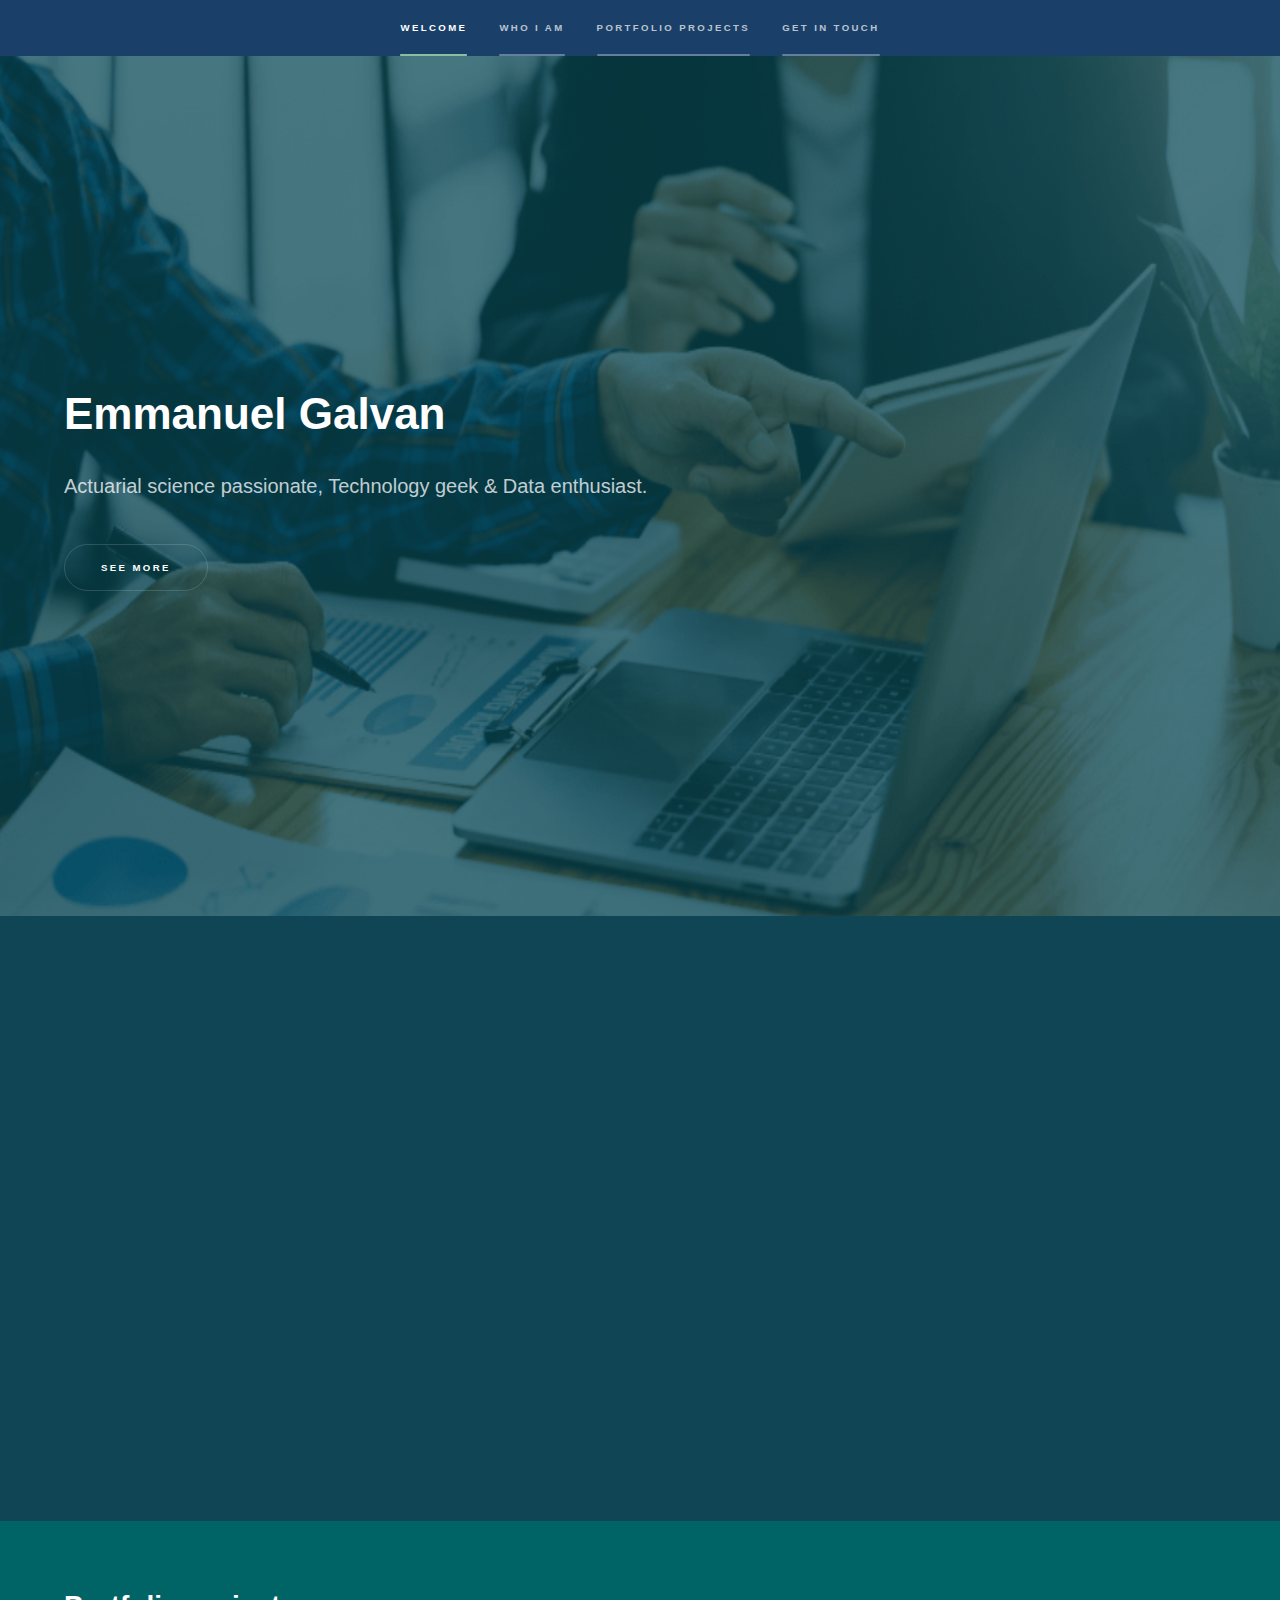
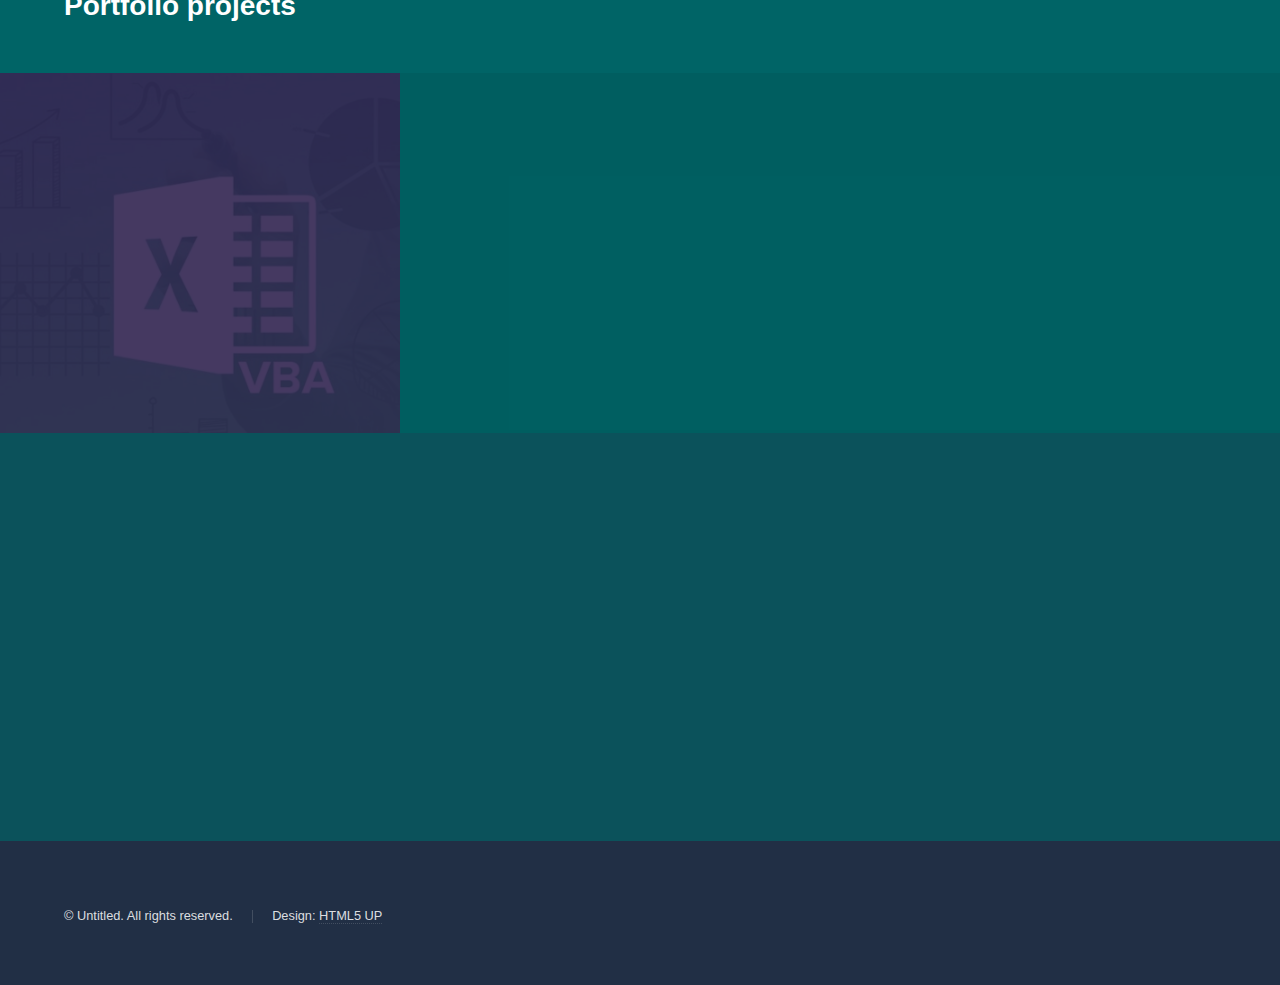
<file: index.html>
<!DOCTYPE HTML>
<!--
	Hyperspace by HTML5 UP
	html5up.net | @ajlkn
	Free for personal and commercial use under the CCA 3.0 license (html5up.net/license)
-->
<html>
	<head>
		<title>Emmanuel Galvan Portfolio</title>
		<meta charset="utf-8" />
		<meta name="viewport" content="width=device-width, initial-scale=1, user-scalable=no" />
		<link rel="stylesheet" href="assets/css/main.css" />
		<link rel = "icon" href = "images/favicon.png" type = "image/x-icon">
		<noscript><link rel="stylesheet" href="assets/css/noscript.css" /></noscript>
		
		<meta name="twitter:card" content="summary_large_image">
		<meta property="og:title" content="Emmanuel Galvan Portfolio | Actuary & Data Analyst">
		<meta name="twitter:title" content="Emmanuel Galvan Portfolio | Actuary & Data Analyst">
		
		<meta name="description" content="Actuarial science passionate, Technology geek & Data enthusiast.">
		<meta property="og:description" content="Actuarial science passionate, Technology geek & Data enthusiast.">
		<meta name="twitter:description" content="Actuarial science passionate, Technology geek & Data enthusiast.">
		
		<meta property="og:image" content="https://emma-galvan.com/images/preview.png">
		<meta name="twitter:image" content="https://emma-galvan.com/images/preview.png">
	</head>
	<body class="is-preload">

		<!-- Sidebar -->
			<section id="sidebar">
				<div class="inner">
					<nav>
						<ul>
							<li><a href="#intro">Welcome</a></li>
							<li><a href="#two">Who I am</a></li>
							<li><a href="#one">Portfolio projects</a></li>
							<li><a href="#three">Get in touch</a></li>
						</ul>
					</nav>
				</div>
			</section>

		<!-- Wrapper -->
			<div id="wrapper">

				<!-- Intro -->
					<section id="intro" class="wrapper alt fullscreen fade-up">
						<div class="inner">
							<h1>Emmanuel Galvan</h1>
							<p>Actuarial science passionate, Technology geek & Data enthusiast.</p>
							<ul class="actions">
								<li><a href="#two" class="button scrolly">See more</a></li>
							</ul>
						</div>
					</section>

				<!-- Two -->
				<section id="two" class="wrapper style2-alt fade-up">
					<div class="inner">
						<h2>Emmanuel Galvan</h2>
						<p>Actuary and Data Analyst<br>
						</p>
						<div class="features">
							<section>
								<span class="icon solid major fa-chart-line"></span>
								<h3>Actuary</h3>
								<p>
									I am an Actuarial science student, a professional discipline that applies mathematical and statistical methods to assess risk for insurance, commerce, finance, investment and other industries and professions. 
								</p>
							</section>
							<section>
								<span class="icon solid major fa-code"></span>
								<h3>Data Analyst</h3>
								<p>
									Besides my passion for actuarial science, I am a technology geek. As a result, I became interested in data science, particularly in data analysis. I became a self-taught student, and I am looking for a <a href="https://www.datacamp.com/" target="_blank" >DataCamp</a>  certification.  <a href="https://www.datacamp.com/" target="_blank" >DataCamp</a> 
								</p>
							</section>
						</div>
						<ul class="actions">
							<li><a href="https://www.linkedin.com/in/angel-emmanuel-hernandez/?locale=en_US" target="_blank" class="button">See more</a></li>
						</ul>
					</div>
				</section>

				<!-- One -->
					<section id="one" class="wrapper alt spotlights">
						<div class="inner">
							<section>
								<h2>Portfolio projects</h2>
							</section>
						</div>

						<section>
							<a href="credithealth.html" target="_blank" class="image"><img src="images/Excel-VBA.jpeg" alt="" data-position="center center" /></a>
							<div class="content">
								<div class="inner">
									<h2>Process automation with Excel and VBA</h2>
									<p>
										For a financial education exposition, I realized an Excel that allows users to generate an amortization table easily and automatically.
									</p>
									<ul class="actions">
										<li><a href="credithealth.html" target="_blank" class="button">See more</a></li>
									</ul>
								</div>
							</div>
						</section>
					<!--<section>
							<a href="#" class="image"><img src="images/pic02.jpg" alt="" data-position="top center" /></a>
							<div class="content">
								<div class="inner">
									<h2>Feugiat consequat</h2>
									<p>Phasellus convallis elit id ullamcorper pulvinar. Duis aliquam turpis mauris, eu ultricies erat malesuada quis. Aliquam dapibus.</p>
									<ul class="actions">
										<li><a href="generic.html" class="button">Learn more</a></li>
									</ul>
								</div>
							</div>
						</section>
						<section>
							<a href="#" class="image"><img src="images/pic03.jpg" alt="" data-position="25% 25%" /></a>
							<div class="content">
								<div class="inner">
									<h2>Ultricies aliquam</h2>
									<p>Phasellus convallis elit id ullamcorper pulvinar. Duis aliquam turpis mauris, eu ultricies erat malesuada quis. Aliquam dapibus.</p>
									<ul class="actions">
										<li><a href="generic.html" class="button">Learn more</a></li>
									</ul>
								</div>
							</div>
						</section>
					</section>
				-->
				<!-- Two -->
				<!--
					<section id="two" class="wrapper style3 fade-up">
						<div class="inner">
							<h2>What we do</h2>
							<p>Phasellus convallis elit id ullamcorper pulvinar. Duis aliquam turpis mauris, eu ultricies erat malesuada quis. Aliquam dapibus, lacus eget hendrerit bibendum, urna est aliquam sem, sit amet imperdiet est velit quis lorem.</p>
							<div class="features">
								<section>
									<span class="icon solid major fa-code"></span>
									<h3>Lorem ipsum amet</h3>
									<p>Phasellus convallis elit id ullam corper amet et pulvinar. Duis aliquam turpis mauris, sed ultricies erat dapibus.</p>
								</section>
								<section>
									<span class="icon solid major fa-lock"></span>
									<h3>Aliquam sed nullam</h3>
									<p>Phasellus convallis elit id ullam corper amet et pulvinar. Duis aliquam turpis mauris, sed ultricies erat dapibus.</p>
								</section>
								<section>
									<span class="icon solid major fa-cog"></span>
									<h3>Sed erat ullam corper</h3>
									<p>Phasellus convallis elit id ullam corper amet et pulvinar. Duis aliquam turpis mauris, sed ultricies erat dapibus.</p>
								</section>
								<section>
									<span class="icon solid major fa-desktop"></span>
									<h3>Veroeros quis lorem</h3>
									<p>Phasellus convallis elit id ullam corper amet et pulvinar. Duis aliquam turpis mauris, sed ultricies erat dapibus.</p>
								</section>
								<section>
									<span class="icon solid major fa-link"></span>
									<h3>Urna quis bibendum</h3>
									<p>Phasellus convallis elit id ullam corper amet et pulvinar. Duis aliquam turpis mauris, sed ultricies erat dapibus.</p>
								</section>
								<section>
									<span class="icon major fa-gem"></span>
									<h3>Aliquam urna dapibus</h3>
									<p>Phasellus convallis elit id ullam corper amet et pulvinar. Duis aliquam turpis mauris, sed ultricies erat dapibus.</p>
								</section>
							</div>
							<ul class="actions">
								<li><a href="generic.html" class="button">Learn more</a></li>
							</ul>
						</div>
						-->
					</section>
				
				<!-- Three -->
					<section id="three" class="wrapper style1-alt fade-up">
						<div class="inner">
							<h2>Get in touch</h2>
							<p></p>
							<div class="split style1">
								<!--
								<section>
									<form method="post" action="#">
										<div class="fields">
											<div class="field half">
												<label for="name">Name</label>
												<input type="text" name="name" id="name" />
											</div>
											<div class="field half">
												<label for="email">Email</label>
												<input type="text" name="email" id="email" />
											</div>
											<div class="field">
												<label for="message">Message</label>
												<textarea name="message" id="message" rows="5"></textarea>
											</div>
										</div>
										<ul class="actions">
											<li><a href="" class="button submit">Send Message</a></li>
										</ul>
									</form>
								</section>
								-->
								<section>
									<ul class="contact">
										<li>
											<h3>Address</h3>
											<span>Monterrey, Nuevo Leon<br />
											Mexico
											</span>
										</li>
										<li>
											<h3>Email</h3>
											<a href="#">angel.hdz.galvan@hotmail.com</a><br>
											<a href="#">emmanuel.hernandez.ga@gmail.com</a>
										</li>
									</ul>
								</section>
								<section>
									<ul class="contact">
										<li>
											<h3>Phone</h3>
											<span>(000) 000-0000</span>
										</li>
										<li>
											<h3>Social</h3>
											<ul class="icons">
												<li><a href="https://github.com/EmmanuelGalvan" class="icon brands fa-github"><span class="label">GitHub</span></a></li>
												<li><a href="https://www.linkedin.com/in/angel-emmanuel-hernandez/?locale=en_US" class="icon brands fa-linkedin-in"><span class="label">LinkedIn</span></a></li>
											</ul>
										</li>
									</ul>
								</section>
							</div>
						</div>
					</section>

			</div>

		<!-- Footer -->
			<footer id="footer" class="wrapper style3">
				<div class="inner">
					<ul class="menu">
						<li>&copy; Untitled. All rights reserved.</li><li>Design: <a href="http://html5up.net">HTML5 UP</a></li>
					</ul>
				</div>
			</footer>

		<!-- Scripts -->
			<script src="assets/js/jquery.min.js"></script>
			<script src="assets/js/jquery.scrollex.min.js"></script>
			<script src="assets/js/jquery.scrolly.min.js"></script>
			<script src="assets/js/browser.min.js"></script>
			<script src="assets/js/breakpoints.min.js"></script>
			<script src="assets/js/util.js"></script>
			<script src="assets/js/main.js"></script>

	</body>
</html>
</file>
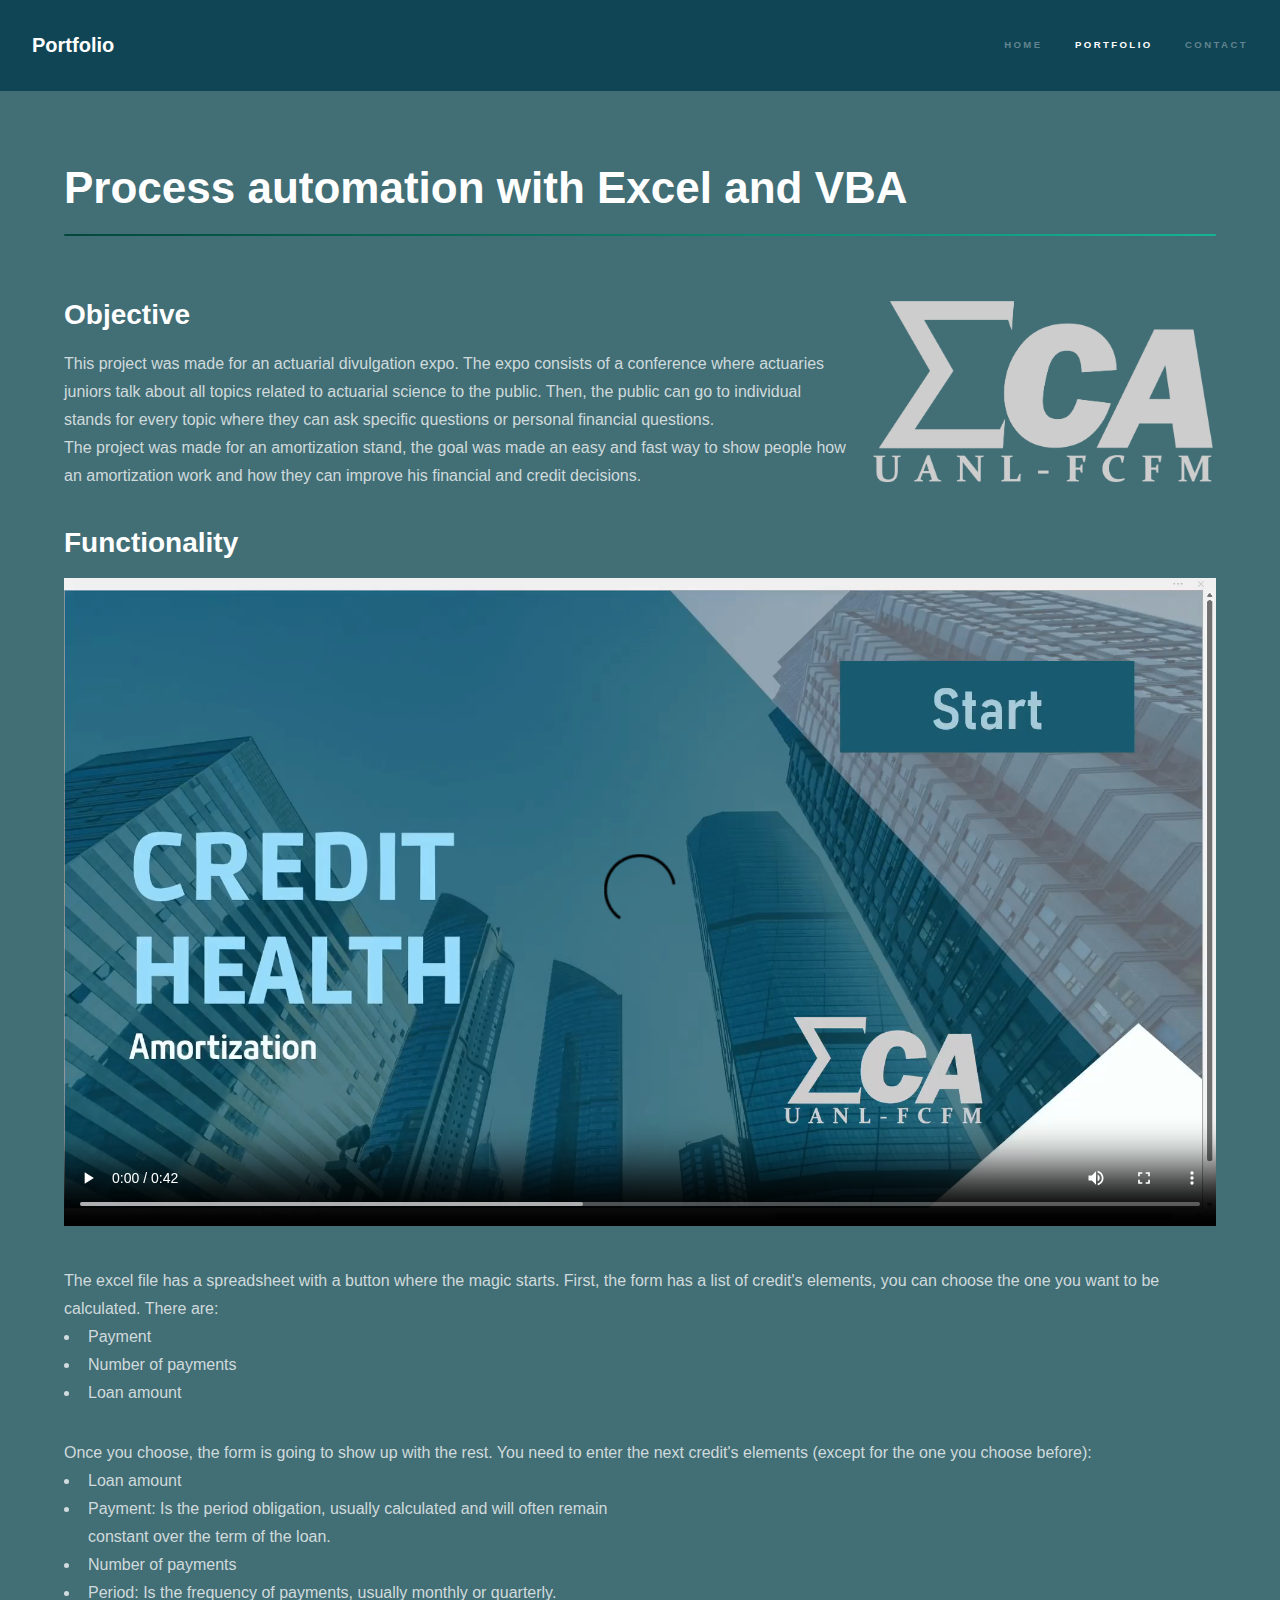
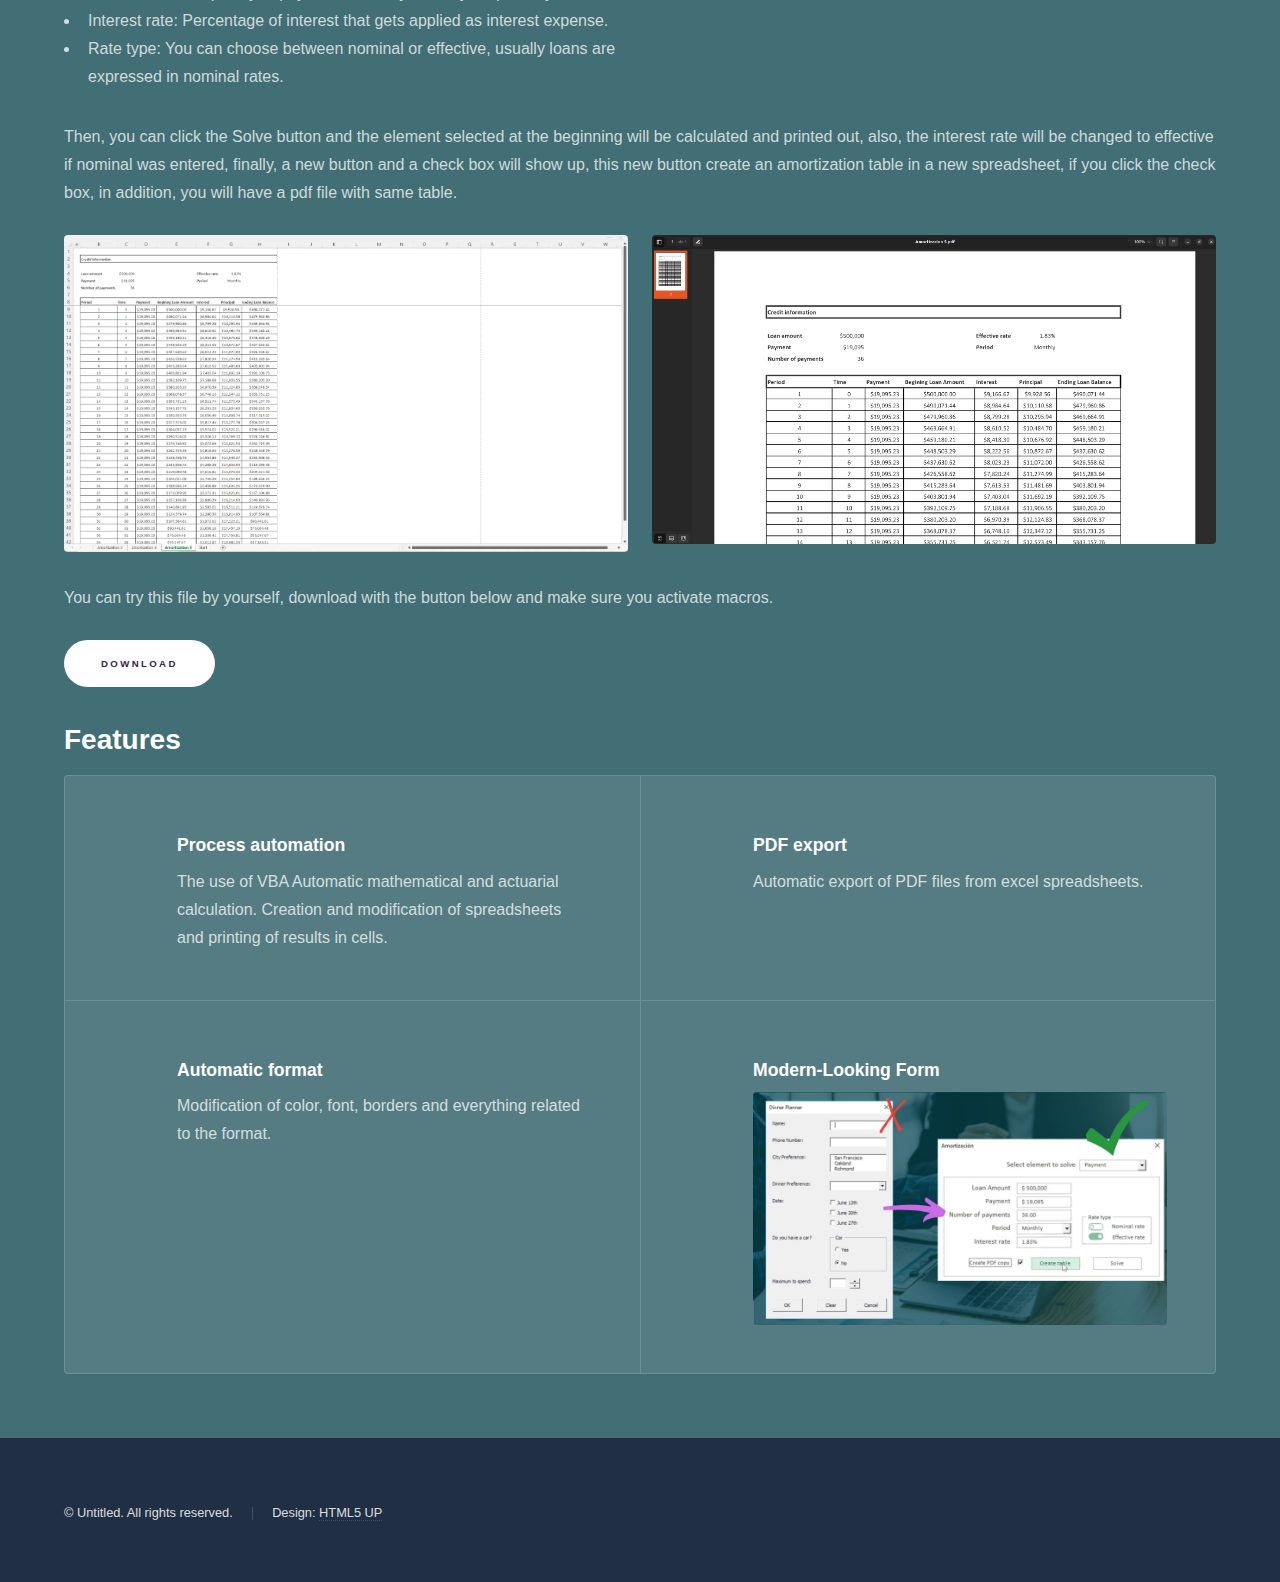
<file: credithealth.html>
<!DOCTYPE HTML>
<!--
	Hyperspace by HTML5 UP
	html5up.net | @ajlkn
	Free for personal and commercial use under the CCA 3.0 license (html5up.net/license)
-->
<html>
	<head>
		<title>Portfolio | Process automation with Excel and VBA</title>
		<meta charset="utf-8" />
		<meta name="viewport" content="width=device-width, initial-scale=1, user-scalable=no" />
		<link rel="stylesheet" href="assets/css/main.css" />
		<link rel = "icon" href = "images/favicon.png" type = "image/x-icon">
		<noscript><link rel="stylesheet" href="assets/css/noscript.css" /></noscript>
	</head>
	<body class="is-preload">

		<!-- Header -->
			<header id="header">
				<a href="https://emma-galvan.com/#one" class="title">Portfolio</a>
				<nav>
					<ul>
						<li><a href="https://emma-galvan.com/">Home</a></li>
						<li><a href="https://emma-galvan.com/#one" class="active">Portfolio</a></li>
						<li><a href="index.html#three">Contact</a></li>
					</ul>
				</nav>
			</header>

		<!-- Wrapper -->
			<div id="wrapper">

				<!-- Main -->
					<section id="main" class="wrapper style2">
						<div class="inner">
							<h1 class="major">Process automation with Excel and VBA</h1>
							<p><span class="image right"><img src="images/ECA logo.png" alt="" /></span>
								<h2>Objective</h2>
								This project was made for an actuarial divulgation expo. The expo consists of a conference where actuaries juniors talk about all topics related to actuarial science to the public. Then, the public can go to individual stands for every topic where they can ask specific questions or personal financial questions. <br>
								The project was made for an amortization stand, the goal was made an easy and fast way to show people how an amortization work and how they can improve his financial and credit decisions. 
							</p>
							<p>
								<h2>Functionality</h2>
								<div class="box alt">
									<div class="row gtr-uniform">
										<div class="col-12">
											<span class="image fit">
												<video width="100%" controls>
													<source src="images/Demo.mp4" type="video/mp4">
													Your browser does not support the video tag.
												</video> 
											</span>
										</div>
									</div>
								</div>
								
								The excel file has a spreadsheet with a button where the magic starts. First, the form has a list of credit's elements, you can choose the one you want to be calculated. There are:
								<div class="row">
									<div class="col-6 col-12-medium">

										<ul>
											<li>Payment</li>
											<li>Number of payments</li>
											<li>Loan amount</li>
										</ul>
									</div>
								</div>

								Once you choose, the form is going to show up with the rest. You need to enter the next credit's elements (except for the one you choose before):
			
								<div class="row">
									<div class="col-6 col-12-medium">
										<ul>
											<li>Loan amount</li>
											<li>Payment: Is the period obligation, usually calculated and will often remain constant over the term of the loan.</li>
											<li>Number of payments</li>
											<li>Period: Is the frequency of payments, usually monthly or quarterly.</li>
											<li>Interest rate: Percentage of interest that gets applied as interest expense.</li>
											<li>Rate type: You can choose between nominal or effective, usually loans are expressed in nominal rates.</li>
										</ul>
									</div>
								</div>

								Then, you can click the Solve button and the element selected at the beginning will be calculated and printed out, also, the interest rate will be changed to effective if nominal was entered, finally, a new button and a check box will show up, this new button create an amortization table in a new spreadsheet, if you click the check box, in addition, you will have a pdf file with same table.  
								<br><br>
								<div class="box alt">
									<div class="row gtr-uniform">
										<div class="col-6"><span class="image fit"><img src="images/exceltable.png" alt="" /></span></div>
										<div class="col-6"><span class="image fit"><img src="images/pdftable.png" alt="" /></span></div>
									</div>
								</div>
								
								You can try this file by yourself, download with the button below and make sure you activate macros.
								<br><br>
								<ul class="actions">
									<li><a href="assets/files/Amortization_Stand.xlsm" class="button primary" download="Amortization_Stand" >Download</a></li>
								</ul>
							</p>
			
							<p>
								<h2>Features</h2>
								<div class="features">
									<section>
										<span class="icon solid major fa-cog"></span>
										<h3>Process automation</h3>
										<p>The use of VBA 
											Automatic mathematical and actuarial calculation. 
											Creation and modification of spreadsheets and printing of results in cells.</p>
									</section>
									<section>
										<span class="icon solid major fa-file"></span>
										<h3>PDF export</h3>
										<p>Automatic export of PDF files from excel spreadsheets.</p>
										
									</section>
									<section>
										<span class="icon solid major fa-brush"></span>
										<h3>Automatic format</h3>
										<p>Modification of color, font, borders and everything related to the format.
										</p>
									</section>
									<section>
										<span class="icon solid major fa-desktop"></span>
										<h3>Modern-Looking Form</h3>
										<p><span class="image fit"><img src="images/modern-looking form.jpg" alt="" /></span></p>
									</section>
								</div>
							</p>
						</div>
					</section>

			</div>

		<!-- Footer -->
			<footer id="footer" class="wrapper style3 alt">
				<div class="inner">
					<ul class="menu">
						<li>&copy; Untitled. All rights reserved.</li><li>Design: <a href="http://html5up.net">HTML5 UP</a></li>
					</ul>
				</div>
			</footer>

		<!-- Scripts -->
			<script src="assets/js/jquery.min.js"></script>
			<script src="assets/js/jquery.scrollex.min.js"></script>
			<script src="assets/js/jquery.scrolly.min.js"></script>
			<script src="assets/js/browser.min.js"></script>
			<script src="assets/js/breakpoints.min.js"></script>
			<script src="assets/js/util.js"></script>
			<script src="assets/js/main.js"></script>

	</body>
</html>
</file>
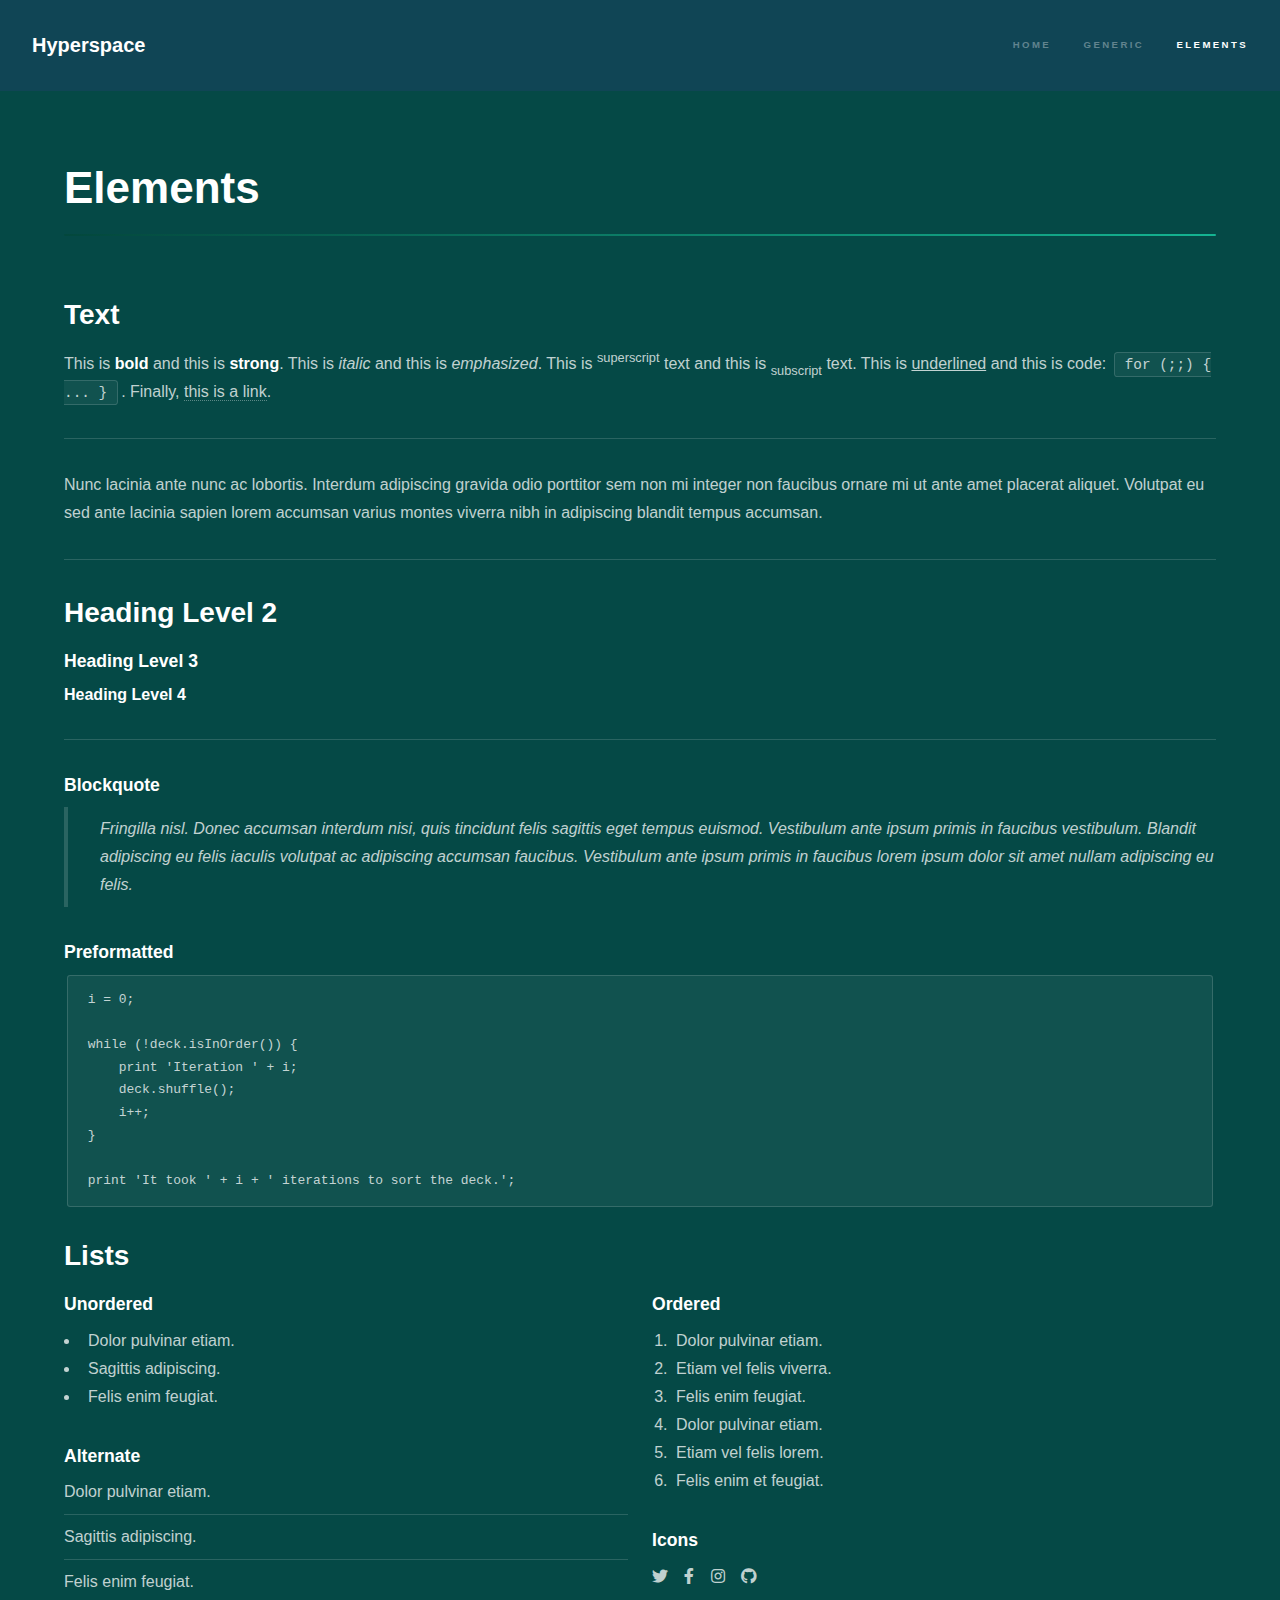
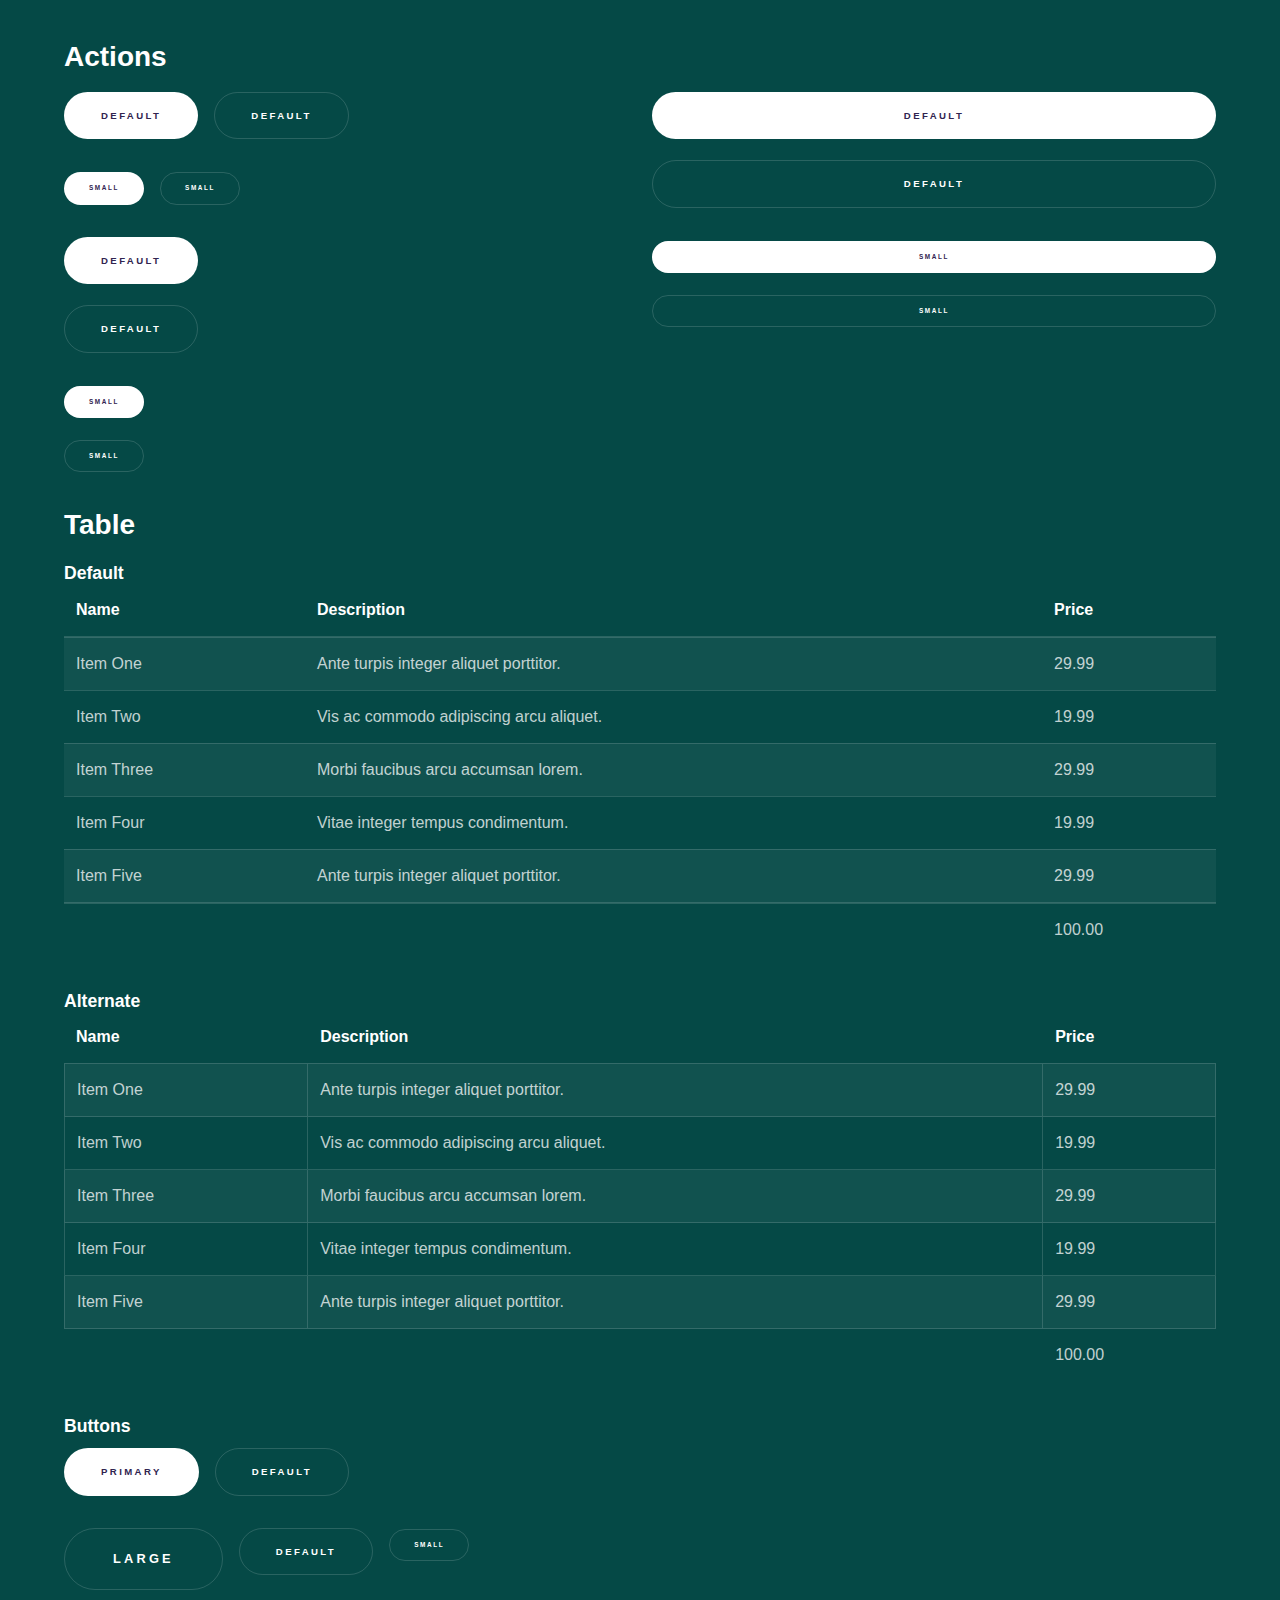
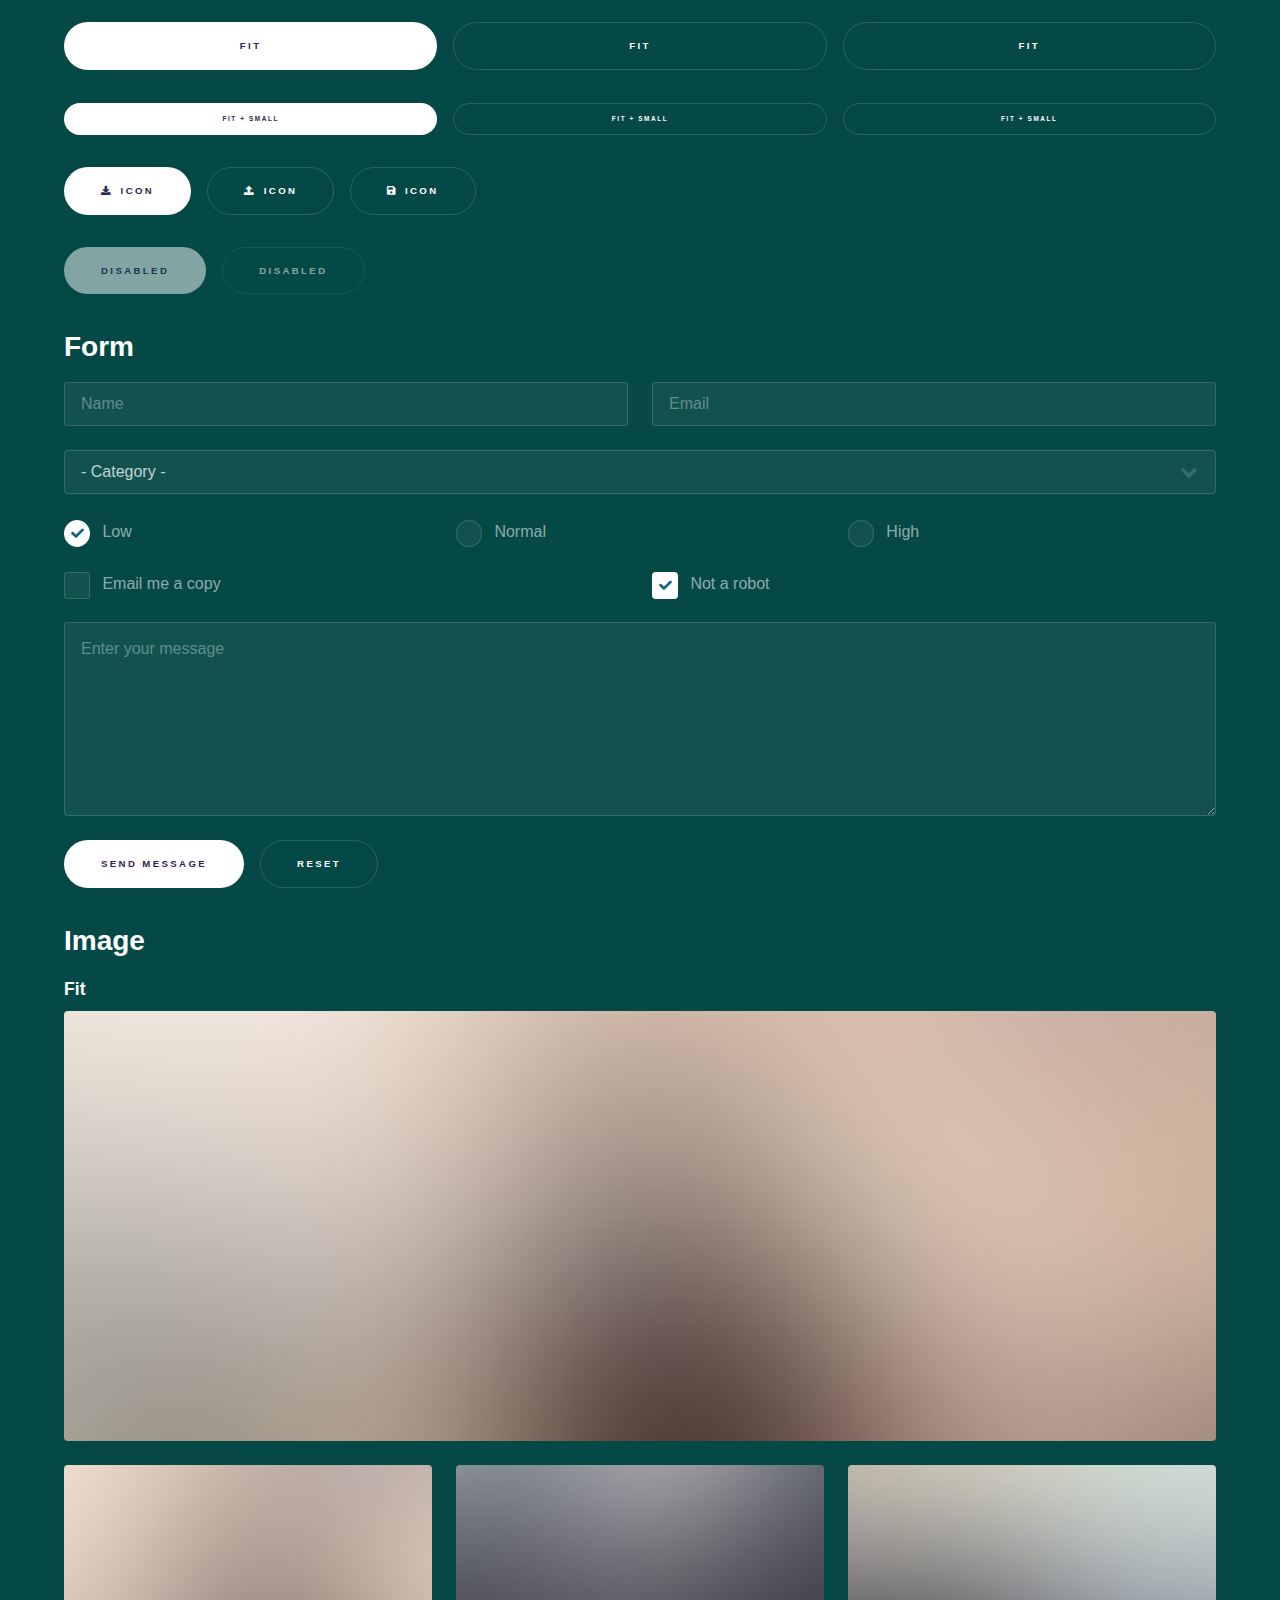
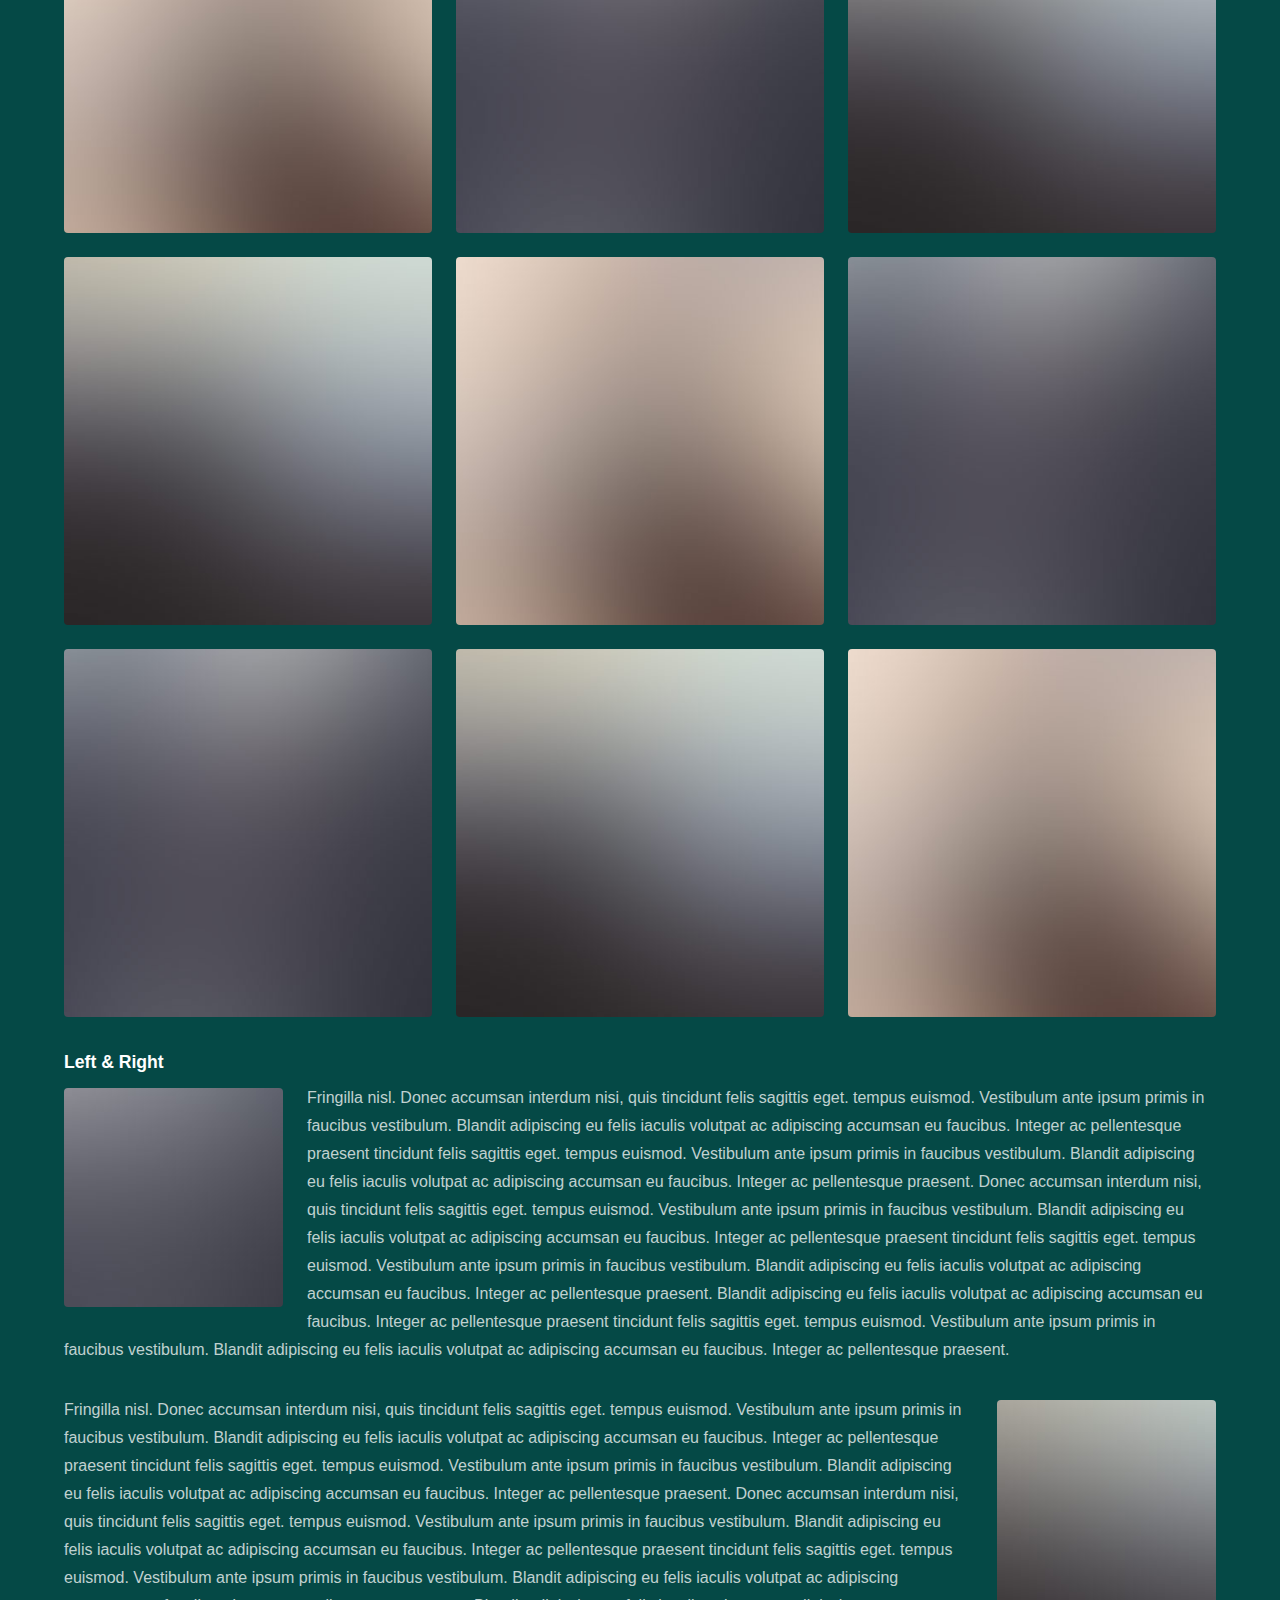
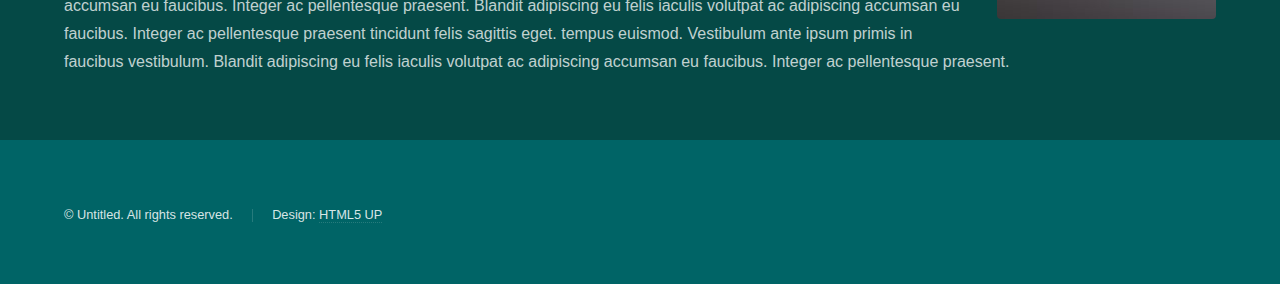
<file: elements.html>
<!DOCTYPE HTML>
<!--
	Hyperspace by HTML5 UP
	html5up.net | @ajlkn
	Free for personal and commercial use under the CCA 3.0 license (html5up.net/license)
-->
<html>
	<head>
		<title>Elements - Hyperspace by HTML5 UP</title>
		<meta charset="utf-8" />
		<meta name="viewport" content="width=device-width, initial-scale=1, user-scalable=no" />
		<link rel="stylesheet" href="assets/css/main.css" />
		<noscript><link rel="stylesheet" href="assets/css/noscript.css" /></noscript>
	</head>
	<body class="is-preload">

		<!-- Header -->
			<header id="header">
				<a href="index.html" class="title">Hyperspace</a>
				<nav>
					<ul>
						<li><a href="index.html">Home</a></li>
						<li><a href="generic.html">Generic</a></li>
						<li><a href="elements.html"  class="active">Elements</a></li>
					</ul>
				</nav>
			</header>

		<!-- Wrapper -->
			<div id="wrapper">

				<!-- Main -->
					<section id="main" class="wrapper">
						<div class="inner">
							<h1 class="major">Elements</h1>

							<!-- Text -->
								<section>
									<h2>Text</h2>
									<p>This is <b>bold</b> and this is <strong>strong</strong>. This is <i>italic</i> and this is <em>emphasized</em>.
									This is <sup>superscript</sup> text and this is <sub>subscript</sub> text.
									This is <u>underlined</u> and this is code: <code>for (;;) { ... }</code>. Finally, <a href="#">this is a link</a>.</p>
									<hr />
									<p>Nunc lacinia ante nunc ac lobortis. Interdum adipiscing gravida odio porttitor sem non mi integer non faucibus ornare mi ut ante amet placerat aliquet. Volutpat eu sed ante lacinia sapien lorem accumsan varius montes viverra nibh in adipiscing blandit tempus accumsan.</p>
									<hr />
									<h2>Heading Level 2</h2>
									<h3>Heading Level 3</h3>
									<h4>Heading Level 4</h4>
									<hr />
									<h3>Blockquote</h3>
									<blockquote>Fringilla nisl. Donec accumsan interdum nisi, quis tincidunt felis sagittis eget tempus euismod. Vestibulum ante ipsum primis in faucibus vestibulum. Blandit adipiscing eu felis iaculis volutpat ac adipiscing accumsan faucibus. Vestibulum ante ipsum primis in faucibus lorem ipsum dolor sit amet nullam adipiscing eu felis.</blockquote>
									<h3>Preformatted</h3>
									<pre><code>i = 0;

while (!deck.isInOrder()) {
    print 'Iteration ' + i;
    deck.shuffle();
    i++;
}

print 'It took ' + i + ' iterations to sort the deck.';</code></pre>
								</section>

							<!-- Lists -->
								<section>
									<h2>Lists</h2>
									<div class="row">
										<div class="col-6 col-12-medium">
											<h3>Unordered</h3>
											<ul>
												<li>Dolor pulvinar etiam.</li>
												<li>Sagittis adipiscing.</li>
												<li>Felis enim feugiat.</li>
											</ul>
											<h3>Alternate</h3>
											<ul class="alt">
												<li>Dolor pulvinar etiam.</li>
												<li>Sagittis adipiscing.</li>
												<li>Felis enim feugiat.</li>
											</ul>
										</div>
										<div class="col-6 col-12-medium">
											<h3>Ordered</h3>
											<ol>
												<li>Dolor pulvinar etiam.</li>
												<li>Etiam vel felis viverra.</li>
												<li>Felis enim feugiat.</li>
												<li>Dolor pulvinar etiam.</li>
												<li>Etiam vel felis lorem.</li>
												<li>Felis enim et feugiat.</li>
											</ol>
											<h3>Icons</h3>
											<ul class="icons">
												<li><a href="#" class="icon brands fa-twitter"><span class="label">Twitter</span></a></li>
												<li><a href="#" class="icon brands fa-facebook-f"><span class="label">Facebook</span></a></li>
												<li><a href="#" class="icon brands fa-instagram"><span class="label">Instagram</span></a></li>
												<li><a href="#" class="icon brands fa-github"><span class="label">Github</span></a></li>
											</ul>
										</div>
									</div>
									<h2>Actions</h2>
									<div class="row">
										<div class="col-6 col-12-medium">
											<ul class="actions">
												<li><a href="#" class="button primary">Default</a></li>
												<li><a href="#" class="button">Default</a></li>
											</ul>
											<ul class="actions small">
												<li><a href="#" class="button primary small">Small</a></li>
												<li><a href="#" class="button small">Small</a></li>
											</ul>
											<ul class="actions stacked">
												<li><a href="#" class="button primary">Default</a></li>
												<li><a href="#" class="button">Default</a></li>
											</ul>
											<ul class="actions stacked">
												<li><a href="#" class="button primary small">Small</a></li>
												<li><a href="#" class="button small">Small</a></li>
											</ul>
										</div>
										<div class="col-6 col-12-medium">
											<ul class="actions stacked">
												<li><a href="#" class="button primary fit">Default</a></li>
												<li><a href="#" class="button fit">Default</a></li>
											</ul>
											<ul class="actions stacked">
												<li><a href="#" class="button primary small fit">Small</a></li>
												<li><a href="#" class="button small fit">Small</a></li>
											</ul>
										</div>
									</div>
								</section>

							<!-- Table -->
								<section>
									<h2>Table</h2>
									<h3>Default</h3>
									<div class="table-wrapper">
										<table>
											<thead>
												<tr>
													<th>Name</th>
													<th>Description</th>
													<th>Price</th>
												</tr>
											</thead>
											<tbody>
												<tr>
													<td>Item One</td>
													<td>Ante turpis integer aliquet porttitor.</td>
													<td>29.99</td>
												</tr>
												<tr>
													<td>Item Two</td>
													<td>Vis ac commodo adipiscing arcu aliquet.</td>
													<td>19.99</td>
												</tr>
												<tr>
													<td>Item Three</td>
													<td> Morbi faucibus arcu accumsan lorem.</td>
													<td>29.99</td>
												</tr>
												<tr>
													<td>Item Four</td>
													<td>Vitae integer tempus condimentum.</td>
													<td>19.99</td>
												</tr>
												<tr>
													<td>Item Five</td>
													<td>Ante turpis integer aliquet porttitor.</td>
													<td>29.99</td>
												</tr>
											</tbody>
											<tfoot>
												<tr>
													<td colspan="2"></td>
													<td>100.00</td>
												</tr>
											</tfoot>
										</table>
									</div>

									<h3>Alternate</h3>
									<div class="table-wrapper">
										<table class="alt">
											<thead>
												<tr>
													<th>Name</th>
													<th>Description</th>
													<th>Price</th>
												</tr>
											</thead>
											<tbody>
												<tr>
													<td>Item One</td>
													<td>Ante turpis integer aliquet porttitor.</td>
													<td>29.99</td>
												</tr>
												<tr>
													<td>Item Two</td>
													<td>Vis ac commodo adipiscing arcu aliquet.</td>
													<td>19.99</td>
												</tr>
												<tr>
													<td>Item Three</td>
													<td> Morbi faucibus arcu accumsan lorem.</td>
													<td>29.99</td>
												</tr>
												<tr>
													<td>Item Four</td>
													<td>Vitae integer tempus condimentum.</td>
													<td>19.99</td>
												</tr>
												<tr>
													<td>Item Five</td>
													<td>Ante turpis integer aliquet porttitor.</td>
													<td>29.99</td>
												</tr>
											</tbody>
											<tfoot>
												<tr>
													<td colspan="2"></td>
													<td>100.00</td>
												</tr>
											</tfoot>
										</table>
									</div>
								</section>

							<!-- Buttons -->
								<section>
									<h3>Buttons</h3>
									<ul class="actions">
										<li><a href="#" class="button primary">Primary</a></li>
										<li><a href="#" class="button">Default</a></li>
									</ul>
									<ul class="actions">
										<li><a href="#" class="button large">Large</a></li>
										<li><a href="#" class="button">Default</a></li>
										<li><a href="#" class="button small">Small</a></li>
									</ul>
									<ul class="actions fit">
										<li><a href="#" class="button primary fit">Fit</a></li>
										<li><a href="#" class="button fit">Fit</a></li>
										<li><a href="#" class="button fit">Fit</a></li>
									</ul>
									<ul class="actions fit small">
										<li><a href="#" class="button primary fit small">Fit + Small</a></li>
										<li><a href="#" class="button fit small">Fit + Small</a></li>
										<li><a href="#" class="button fit small">Fit + Small</a></li>
									</ul>
									<ul class="actions">
										<li><a href="#" class="button primary icon solid fa-download">Icon</a></li>
										<li><a href="#" class="button icon solid fa-upload">Icon</a></li>
										<li><a href="#" class="button icon solid fa-save">Icon</a></li>
									</ul>
									<ul class="actions">
										<li><span class="button primary disabled">Disabled</span></li>
										<li><span class="button disabled">Disabled</span></li>
									</ul>
								</section>

							<!-- Form -->
								<section>
									<h2>Form</h2>
									<form method="post" action="#">
										<div class="row gtr-uniform">
											<div class="col-6 col-12-xsmall">
												<input type="text" name="demo-name" id="demo-name" value="" placeholder="Name" />
											</div>
											<div class="col-6 col-12-xsmall">
												<input type="email" name="demo-email" id="demo-email" value="" placeholder="Email" />
											</div>
											<div class="col-12">
												<select name="demo-category" id="demo-category">
													<option value="">- Category -</option>
													<option value="1">Manufacturing</option>
													<option value="1">Shipping</option>
													<option value="1">Administration</option>
													<option value="1">Human Resources</option>
												</select>
											</div>
											<div class="col-4 col-12-small">
												<input type="radio" id="demo-priority-low" name="demo-priority" checked>
												<label for="demo-priority-low">Low</label>
											</div>
											<div class="col-4 col-12-small">
												<input type="radio" id="demo-priority-normal" name="demo-priority">
												<label for="demo-priority-normal">Normal</label>
											</div>
											<div class="col-4 col-12-small">
												<input type="radio" id="demo-priority-high" name="demo-priority">
												<label for="demo-priority-high">High</label>
											</div>
											<div class="col-6 col-12-small">
												<input type="checkbox" id="demo-copy" name="demo-copy">
												<label for="demo-copy">Email me a copy</label>
											</div>
											<div class="col-6 col-12-small">
												<input type="checkbox" id="demo-human" name="demo-human" checked>
												<label for="demo-human">Not a robot</label>
											</div>
											<div class="col-12">
												<textarea name="demo-message" id="demo-message" placeholder="Enter your message" rows="6"></textarea>
											</div>
											<div class="col-12">
												<ul class="actions">
													<li><input type="submit" value="Send Message" class="primary" /></li>
													<li><input type="reset" value="Reset" /></li>
												</ul>
											</div>
										</div>
									</form>
								</section>

							<!-- Image -->
								<section>
									<h2>Image</h2>
									<h3>Fit</h3>
									<div class="box alt">
										<div class="row gtr-uniform">
											<div class="col-12"><span class="image fit"><img src="images/pic04.jpg" alt="" /></span></div>
											<div class="col-4"><span class="image fit"><img src="images/pic01.jpg" alt="" /></span></div>
											<div class="col-4"><span class="image fit"><img src="images/pic02.jpg" alt="" /></span></div>
											<div class="col-4"><span class="image fit"><img src="images/pic03.jpg" alt="" /></span></div>
											<div class="col-4"><span class="image fit"><img src="images/pic03.jpg" alt="" /></span></div>
											<div class="col-4"><span class="image fit"><img src="images/pic01.jpg" alt="" /></span></div>
											<div class="col-4"><span class="image fit"><img src="images/pic02.jpg" alt="" /></span></div>
											<div class="col-4"><span class="image fit"><img src="images/pic02.jpg" alt="" /></span></div>
											<div class="col-4"><span class="image fit"><img src="images/pic03.jpg" alt="" /></span></div>
											<div class="col-4"><span class="image fit"><img src="images/pic01.jpg" alt="" /></span></div>
										</div>
									</div>
									<h3>Left &amp; Right</h3>
									<p><span class="image left"><img src="images/pic05.jpg" alt="" /></span>Fringilla nisl. Donec accumsan interdum nisi, quis tincidunt felis sagittis eget. tempus euismod. Vestibulum ante ipsum primis in faucibus vestibulum. Blandit adipiscing eu felis iaculis volutpat ac adipiscing accumsan eu faucibus. Integer ac pellentesque praesent tincidunt felis sagittis eget. tempus euismod. Vestibulum ante ipsum primis in faucibus vestibulum. Blandit adipiscing eu felis iaculis volutpat ac adipiscing accumsan eu faucibus. Integer ac pellentesque praesent. Donec accumsan interdum nisi, quis tincidunt felis sagittis eget. tempus euismod. Vestibulum ante ipsum primis in faucibus vestibulum. Blandit adipiscing eu felis iaculis volutpat ac adipiscing accumsan eu faucibus. Integer ac pellentesque praesent tincidunt felis sagittis eget. tempus euismod. Vestibulum ante ipsum primis in faucibus vestibulum. Blandit adipiscing eu felis iaculis volutpat ac adipiscing accumsan eu faucibus. Integer ac pellentesque praesent. Blandit adipiscing eu felis iaculis volutpat ac adipiscing accumsan eu faucibus. Integer ac pellentesque praesent tincidunt felis sagittis eget. tempus euismod. Vestibulum ante ipsum primis in faucibus vestibulum. Blandit adipiscing eu felis iaculis volutpat ac adipiscing accumsan eu faucibus. Integer ac pellentesque praesent.</p>
									<p><span class="image right"><img src="images/pic06.jpg" alt="" /></span>Fringilla nisl. Donec accumsan interdum nisi, quis tincidunt felis sagittis eget. tempus euismod. Vestibulum ante ipsum primis in faucibus vestibulum. Blandit adipiscing eu felis iaculis volutpat ac adipiscing accumsan eu faucibus. Integer ac pellentesque praesent tincidunt felis sagittis eget. tempus euismod. Vestibulum ante ipsum primis in faucibus vestibulum. Blandit adipiscing eu felis iaculis volutpat ac adipiscing accumsan eu faucibus. Integer ac pellentesque praesent. Donec accumsan interdum nisi, quis tincidunt felis sagittis eget. tempus euismod. Vestibulum ante ipsum primis in faucibus vestibulum. Blandit adipiscing eu felis iaculis volutpat ac adipiscing accumsan eu faucibus. Integer ac pellentesque praesent tincidunt felis sagittis eget. tempus euismod. Vestibulum ante ipsum primis in faucibus vestibulum. Blandit adipiscing eu felis iaculis volutpat ac adipiscing accumsan eu faucibus. Integer ac pellentesque praesent. Blandit adipiscing eu felis iaculis volutpat ac adipiscing accumsan eu faucibus. Integer ac pellentesque praesent tincidunt felis sagittis eget. tempus euismod. Vestibulum ante ipsum primis in faucibus vestibulum. Blandit adipiscing eu felis iaculis volutpat ac adipiscing accumsan eu faucibus. Integer ac pellentesque praesent.</p>
								</section>

						</div>
					</section>

			</div>

		<!-- Footer -->
			<footer id="footer" class="wrapper alt">
				<div class="inner">
					<ul class="menu">
						<li>&copy; Untitled. All rights reserved.</li><li>Design: <a href="http://html5up.net">HTML5 UP</a></li>
					</ul>
				</div>
			</footer>

		<!-- Scripts -->
			<script src="assets/js/jquery.min.js"></script>
			<script src="assets/js/jquery.scrollex.min.js"></script>
			<script src="assets/js/jquery.scrolly.min.js"></script>
			<script src="assets/js/browser.min.js"></script>
			<script src="assets/js/breakpoints.min.js"></script>
			<script src="assets/js/util.js"></script>
			<script src="assets/js/main.js"></script>

	</body>
</html>
</file>
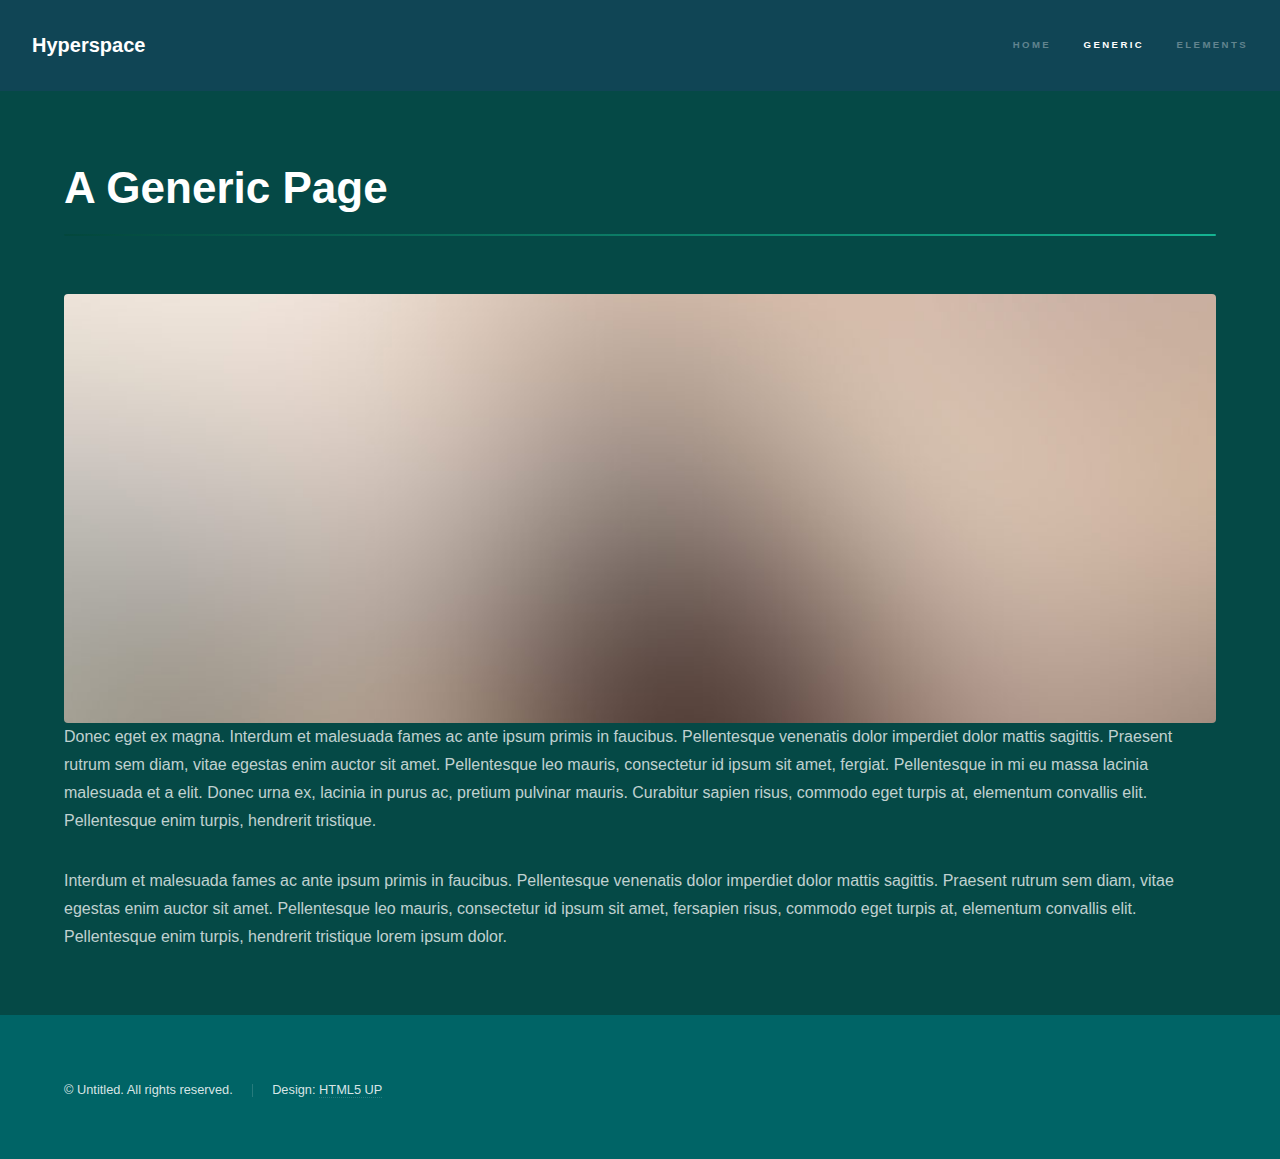
<file: generic.html>
<!DOCTYPE HTML>
<!--
	Hyperspace by HTML5 UP
	html5up.net | @ajlkn
	Free for personal and commercial use under the CCA 3.0 license (html5up.net/license)
-->
<html>
	<head>
		<title>Generic - Hyperspace by HTML5 UP</title>
		<meta charset="utf-8" />
		<meta name="viewport" content="width=device-width, initial-scale=1, user-scalable=no" />
		<link rel="stylesheet" href="assets/css/main.css" />
		<noscript><link rel="stylesheet" href="assets/css/noscript.css" /></noscript>
	</head>
	<body class="is-preload">

		<!-- Header -->
			<header id="header">
				<a href="index.html" class="title">Hyperspace</a>
				<nav>
					<ul>
						<li><a href="index.html">Home</a></li>
						<li><a href="generic.html" class="active">Generic</a></li>
						<li><a href="elements.html">Elements</a></li>
					</ul>
				</nav>
			</header>

		<!-- Wrapper -->
			<div id="wrapper">

				<!-- Main -->
					<section id="main" class="wrapper">
						<div class="inner">
							<h1 class="major">A Generic Page</h1>
							<span class="image fit"><img src="images/pic04.jpg" alt="" /></span>
							<p>Donec eget ex magna. Interdum et malesuada fames ac ante ipsum primis in faucibus. Pellentesque venenatis dolor imperdiet dolor mattis sagittis. Praesent rutrum sem diam, vitae egestas enim auctor sit amet. Pellentesque leo mauris, consectetur id ipsum sit amet, fergiat. Pellentesque in mi eu massa lacinia malesuada et a elit. Donec urna ex, lacinia in purus ac, pretium pulvinar mauris. Curabitur sapien risus, commodo eget turpis at, elementum convallis elit. Pellentesque enim turpis, hendrerit tristique.</p>
							<p>Interdum et malesuada fames ac ante ipsum primis in faucibus. Pellentesque venenatis dolor imperdiet dolor mattis sagittis. Praesent rutrum sem diam, vitae egestas enim auctor sit amet. Pellentesque leo mauris, consectetur id ipsum sit amet, fersapien risus, commodo eget turpis at, elementum convallis elit. Pellentesque enim turpis, hendrerit tristique lorem ipsum dolor.</p>
						</div>
					</section>

			</div>

		<!-- Footer -->
			<footer id="footer" class="wrapper alt">
				<div class="inner">
					<ul class="menu">
						<li>&copy; Untitled. All rights reserved.</li><li>Design: <a href="http://html5up.net">HTML5 UP</a></li>
					</ul>
				</div>
			</footer>

		<!-- Scripts -->
			<script src="assets/js/jquery.min.js"></script>
			<script src="assets/js/jquery.scrollex.min.js"></script>
			<script src="assets/js/jquery.scrolly.min.js"></script>
			<script src="assets/js/browser.min.js"></script>
			<script src="assets/js/breakpoints.min.js"></script>
			<script src="assets/js/util.js"></script>
			<script src="assets/js/main.js"></script>

	</body>
</html>
</file>
<file: assets/css/noscript.css>
/*
	Hyperspace by HTML5 UP
	html5up.net | @ajlkn
	Free for personal and commercial use under the CCA 3.0 license (html5up.net/license)
*/

/* Spotlights */

	.spotlights > section > .image:before {
		opacity: 0 !important;
	}

	.spotlights > section > .content > .inner {
		-moz-transform: none !important;
		-webkit-transform: none !important;
		-ms-transform: none !important;
		transform: none !important;
		opacity: 1 !important;
	}

/* Wrapper */

	.wrapper > .inner {
		opacity: 1 !important;
		-moz-transform: none !important;
		-webkit-transform: none !important;
		-ms-transform: none !important;
		transform: none !important;
	}

/* Sidebar */

	#sidebar > .inner {
		opacity: 1 !important;
	}

	#sidebar nav > ul > li {
		-moz-transform: none !important;
		-webkit-transform: none !important;
		-ms-transform: none !important;
		transform: none !important;
		opacity: 1 !important;
	}
</file>
<file: assets/css/main.css>
@import url(fontawesome-all.min.css);

/*
	Hyperspace by HTML5 UP
	html5up.net | @ajlkn
	Free for personal and commercial use under the CCA 3.0 license (html5up.net/license)
*/

html, body, div, span, applet, object,
iframe, h1, h2, h3, h4, h5, h6, p, blockquote,
pre, a, abbr, acronym, address, big, cite,
code, del, dfn, em, img, ins, kbd, q, s, samp,
small, strike, strong, sub, sup, tt, var, b,
u, i, center, dl, dt, dd, ol, ul, li, fieldset,
form, label, legend, table, caption, tbody,
tfoot, thead, tr, th, td, article, aside,
canvas, details, embed, figure, figcaption,
footer, header, hgroup, menu, nav, output, ruby,
section, summary, time, mark, audio, video {
	margin: 0;
	padding: 0;
	border: 0;
	font-size: 100%;
	font: inherit;
	vertical-align: baseline;}

article, aside, details, figcaption, figure,
footer, header, hgroup, menu, nav, section {
	display: block;}

body {
	line-height: 1;
}

ol, ul {
	list-style: none;
}

blockquote, q {
	quotes: none;
}

	blockquote:before, blockquote:after, q:before, q:after {
		content: '';
		content: none;
	}

table {
	border-collapse: collapse;
	border-spacing: 0;
}

body {
	-webkit-text-size-adjust: none;
}

mark {
	background-color: transparent;
	color: inherit;
}

input::-moz-focus-inner {
	border: 0;
	padding: 0;
}

input, select, textarea {
	-moz-appearance: none;
	-webkit-appearance: none;
	-ms-appearance: none;
	appearance: none;
}

/* Basic */

	@-ms-viewport {
		width: device-width;
	}

	body {
		-ms-overflow-style: scrollbar;
	}

	@media screen and (max-width: 480px) {

		html, body {
			min-width: 320px;
		}

	}

	html {
		box-sizing: border-box;
	}

	*, *:before, *:after {
		box-sizing: inherit;
	}

	body {
		background: #054946;
	}

		body.is-preload *, body.is-preload *:before, body.is-preload *:after {
			-moz-animation: none !important;
			-webkit-animation: none !important;
			-ms-animation: none !important;
			animation: none !important;
			-moz-transition: none !important;
			-webkit-transition: none !important;
			-ms-transition: none !important;
			transition: none !important;
		}

/* Type */

	body, input, select, textarea {
		color: rgba(255, 255, 255, 0.76);
		font-family: Arial, Helvetica, sans-serif;
		font-size: 16.5pt;
		font-weight: normal;
		line-height: 1.75;
	}

		@media screen and (max-width: 1680px) {

			body, input, select, textarea {
				font-size: 13pt;
			}

		}

		@media screen and (max-width: 1280px) {

			body, input, select, textarea {
				font-size: 12pt;
			}

		}

		@media screen and (max-width: 360px) {

			body, input, select, textarea {
				font-size: 11pt;
			}

		}

	a {
		-moz-transition: color 0.2s ease, border-bottom-color 0.2s ease;
		-webkit-transition: color 0.2s ease, border-bottom-color 0.2s ease;
		-ms-transition: color 0.2s ease, border-bottom-color 0.2s ease;
		transition: color 0.2s ease, border-bottom-color 0.2s ease;
		border-bottom: dotted 1px rgba(255, 255, 255, 0.35);
		color: inherit;
		text-decoration: none;
	}

		a:hover {
			border-bottom-color: transparent;
			color: #ffffff;
		}

	strong, b {
		color: #ffffff;
		font-weight: bold;
	}

	em, i {
		font-style: italic;
	}

	p {
		margin: 0 0 2em 0;
	}

	h1, h2, h3, h4, h5, h6 {
		color: #ffffff;
		font-weight: bold;
		line-height: 1.5;
		margin: 0 0 0.5em 0;
	}

		h1 a, h2 a, h3 a, h4 a, h5 a, h6 a {
			color: inherit;
			text-decoration: none;
		}

	h1 {
		font-size: 2.75em;
	}

		h1.major {
			margin: 0 0 1.3em 0;
			position: relative;
			padding-bottom: 0.35em;
		}

			h1.major:after {
				background-image: -moz-linear-gradient(to right, #03473c, #15b492);
				background-image: -webkit-linear-gradient(to right, #03473c, #15b492);
				background-image: -ms-linear-gradient(to right, #03473c, #15b492);
				background-image: linear-gradient(to right, #03473c, #15b492);
				-moz-transition: max-width 0.2s ease;
				-webkit-transition: max-width 0.2s ease;
				-ms-transition: max-width 0.2s ease;
				transition: max-width 0.2s ease;
				border-radius: 0.2em;
				bottom: 0;
				content: '';
				height: 0.05em;
				position: absolute;
				right: 0;
				width: 100%;
			}

	h2 {
		font-size: 1.75em;
	}

	h3 {
		font-size: 1.1em;
	}

	h4 {
		font-size: 1em;
	}

	h5 {
		font-size: 0.8em;
	}

	h6 {
		font-size: 0.6em;
	}

	@media screen and (max-width: 736px) {

		h1 {
			font-size: 2em;
		}

		h2 {
			font-size: 1.25em;
		}

		h3 {
			font-size: 1em;
		}

		h4 {
			font-size: 0.8em;
		}

		h5 {
			font-size: 0.6em;
		}

		h6 {
			font-size: 0.6em;
		}

	}

	sub {
		font-size: 0.8em;
		position: relative;
		top: 0.5em;
	}

	sup {
		font-size: 0.8em;
		position: relative;
		top: -0.5em;
	}

	blockquote {
		border-left: solid 4px rgba(255, 255, 255, 0.15);
		font-style: italic;
		margin: 0 0 2em 0;
		padding: 0.5em 0 0.5em 2em;
	}

	code {
		background: rgba(255, 255, 255, 0.05);
		border-radius: 0.25em;
		border: solid 1px rgba(255, 255, 255, 0.15);
		font-family: "Courier New", monospace;
		font-size: 0.9em;
		margin: 0 0.25em;
		padding: 0.25em 0.65em;
	}

	pre {
		-webkit-overflow-scrolling: touch;
		font-family: "Courier New", monospace;
		font-size: 0.9em;
		margin: 0 0 2em 0;
	}

		pre code {
			display: block;
			line-height: 1.75em;
			padding: 1em 1.5em;
			overflow-x: auto;
		}

	hr {
		border: 0;
		border-bottom: solid 1px rgba(255, 255, 255, 0.15);
		margin: 2em 0;
	}

		hr.major {
			margin: 3em 0;
		}

	.align-left {
		text-align: left;
	}

	.align-center {
		text-align: center;
	}

	.align-right {
		text-align: right;
	}

/* Row */

	.row {
		display: flex;
		flex-wrap: wrap;
		box-sizing: border-box;
		align-items: stretch;
	}

		.row > * {
			box-sizing: border-box;
		}

		.row.gtr-uniform > * > :last-child {
			margin-bottom: 0;
		}

		.row.aln-left {
			justify-content: flex-start;
		}

		.row.aln-center {
			justify-content: center;
		}

		.row.aln-right {
			justify-content: flex-end;
		}

		.row.aln-top {
			align-items: flex-start;
		}

		.row.aln-middle {
			align-items: center;
		}

		.row.aln-bottom {
			align-items: flex-end;
		}

		.row > .imp {
			order: -1;
		}

		.row > .col-1 {
			width: 8.33333%;
		}

		.row > .off-1 {
			margin-left: 8.33333%;
		}

		.row > .col-2 {
			width: 16.66667%;
		}

		.row > .off-2 {
			margin-left: 16.66667%;
		}

		.row > .col-3 {
			width: 25%;
		}

		.row > .off-3 {
			margin-left: 25%;
		}

		.row > .col-4 {
			width: 33.33333%;
		}

		.row > .off-4 {
			margin-left: 33.33333%;
		}

		.row > .col-5 {
			width: 41.66667%;
		}

		.row > .off-5 {
			margin-left: 41.66667%;
		}

		.row > .col-6 {
			width: 50%;
		}

		.row > .off-6 {
			margin-left: 50%;
		}

		.row > .col-7 {
			width: 58.33333%;
		}

		.row > .off-7 {
			margin-left: 58.33333%;
		}

		.row > .col-8 {
			width: 66.66667%;
		}

		.row > .off-8 {
			margin-left: 66.66667%;
		}

		.row > .col-9 {
			width: 75%;
		}

		.row > .off-9 {
			margin-left: 75%;
		}

		.row > .col-10 {
			width: 83.33333%;
		}

		.row > .off-10 {
			margin-left: 83.33333%;
		}

		.row > .col-11 {
			width: 91.66667%;
		}

		.row > .off-11 {
			margin-left: 91.66667%;
		}

		.row > .col-12 {
			width: 100%;
		}

		.row > .off-12 {
			margin-left: 100%;
		}

		.row.gtr-0 {
			margin-top: 0;
			margin-left: 0em;
		}

			.row.gtr-0 > * {
				padding: 0 0 0 0em;
			}

			.row.gtr-0.gtr-uniform {
				margin-top: 0em;
			}

				.row.gtr-0.gtr-uniform > * {
					padding-top: 0em;
				}

		.row.gtr-25 {
			margin-top: 0;
			margin-left: -0.375em;
		}

			.row.gtr-25 > * {
				padding: 0 0 0 0.375em;
			}

			.row.gtr-25.gtr-uniform {
				margin-top: -0.375em;
			}

				.row.gtr-25.gtr-uniform > * {
					padding-top: 0.375em;
				}

		.row.gtr-50 {
			margin-top: 0;
			margin-left: -0.75em;
		}

			.row.gtr-50 > * {
				padding: 0 0 0 0.75em;
			}

			.row.gtr-50.gtr-uniform {
				margin-top: -0.75em;
			}

				.row.gtr-50.gtr-uniform > * {
					padding-top: 0.75em;
				}

		.row {
			margin-top: 0;
			margin-left: -1.5em;
		}

			.row > * {
				padding: 0 0 0 1.5em;
			}

			.row.gtr-uniform {
				margin-top: -1.5em;
			}

				.row.gtr-uniform > * {
					padding-top: 1.5em;
				}

		.row.gtr-150 {
			margin-top: 0;
			margin-left: -2.25em;
		}

			.row.gtr-150 > * {
				padding: 0 0 0 2.25em;
			}

			.row.gtr-150.gtr-uniform {
				margin-top: -2.25em;
			}

				.row.gtr-150.gtr-uniform > * {
					padding-top: 2.25em;
				}

		.row.gtr-200 {
			margin-top: 0;
			margin-left: -3em;
		}

			.row.gtr-200 > * {
				padding: 0 0 0 3em;
			}

			.row.gtr-200.gtr-uniform {
				margin-top: -3em;
			}

				.row.gtr-200.gtr-uniform > * {
					padding-top: 3em;
				}

		@media screen and (max-width: 1680px) {

			.row {
				display: flex;
				flex-wrap: wrap;
				box-sizing: border-box;
				align-items: stretch;
			}

				.row > * {
					box-sizing: border-box;
				}

				.row.gtr-uniform > * > :last-child {
					margin-bottom: 0;
				}

				.row.aln-left {
					justify-content: flex-start;
				}

				.row.aln-center {
					justify-content: center;
				}

				.row.aln-right {
					justify-content: flex-end;
				}

				.row.aln-top {
					align-items: flex-start;
				}

				.row.aln-middle {
					align-items: center;
				}

				.row.aln-bottom {
					align-items: flex-end;
				}

				.row > .imp-xlarge {
					order: -1;
				}

				.row > .col-1-xlarge {
					width: 8.33333%;
				}

				.row > .off-1-xlarge {
					margin-left: 8.33333%;
				}

				.row > .col-2-xlarge {
					width: 16.66667%;
				}

				.row > .off-2-xlarge {
					margin-left: 16.66667%;
				}

				.row > .col-3-xlarge {
					width: 25%;
				}

				.row > .off-3-xlarge {
					margin-left: 25%;
				}

				.row > .col-4-xlarge {
					width: 33.33333%;
				}

				.row > .off-4-xlarge {
					margin-left: 33.33333%;
				}

				.row > .col-5-xlarge {
					width: 41.66667%;
				}

				.row > .off-5-xlarge {
					margin-left: 41.66667%;
				}

				.row > .col-6-xlarge {
					width: 50%;
				}

				.row > .off-6-xlarge {
					margin-left: 50%;
				}

				.row > .col-7-xlarge {
					width: 58.33333%;
				}

				.row > .off-7-xlarge {
					margin-left: 58.33333%;
				}

				.row > .col-8-xlarge {
					width: 66.66667%;
				}

				.row > .off-8-xlarge {
					margin-left: 66.66667%;
				}

				.row > .col-9-xlarge {
					width: 75%;
				}

				.row > .off-9-xlarge {
					margin-left: 75%;
				}

				.row > .col-10-xlarge {
					width: 83.33333%;
				}

				.row > .off-10-xlarge {
					margin-left: 83.33333%;
				}

				.row > .col-11-xlarge {
					width: 91.66667%;
				}

				.row > .off-11-xlarge {
					margin-left: 91.66667%;
				}

				.row > .col-12-xlarge {
					width: 100%;
				}

				.row > .off-12-xlarge {
					margin-left: 100%;
				}

				.row.gtr-0 {
					margin-top: 0;
					margin-left: 0em;
				}

					.row.gtr-0 > * {
						padding: 0 0 0 0em;
					}

					.row.gtr-0.gtr-uniform {
						margin-top: 0em;
					}

						.row.gtr-0.gtr-uniform > * {
							padding-top: 0em;
						}

				.row.gtr-25 {
					margin-top: 0;
					margin-left: -0.375em;
				}

					.row.gtr-25 > * {
						padding: 0 0 0 0.375em;
					}

					.row.gtr-25.gtr-uniform {
						margin-top: -0.375em;
					}

						.row.gtr-25.gtr-uniform > * {
							padding-top: 0.375em;
						}

				.row.gtr-50 {
					margin-top: 0;
					margin-left: -0.75em;
				}

					.row.gtr-50 > * {
						padding: 0 0 0 0.75em;
					}

					.row.gtr-50.gtr-uniform {
						margin-top: -0.75em;
					}

						.row.gtr-50.gtr-uniform > * {
							padding-top: 0.75em;
						}

				.row {
					margin-top: 0;
					margin-left: -1.5em;
				}

					.row > * {
						padding: 0 0 0 1.5em;
					}

					.row.gtr-uniform {
						margin-top: -1.5em;
					}

						.row.gtr-uniform > * {
							padding-top: 1.5em;
						}

				.row.gtr-150 {
					margin-top: 0;
					margin-left: -2.25em;
				}

					.row.gtr-150 > * {
						padding: 0 0 0 2.25em;
					}

					.row.gtr-150.gtr-uniform {
						margin-top: -2.25em;
					}

						.row.gtr-150.gtr-uniform > * {
							padding-top: 2.25em;
						}

				.row.gtr-200 {
					margin-top: 0;
					margin-left: -3em;
				}

					.row.gtr-200 > * {
						padding: 0 0 0 3em;
					}

					.row.gtr-200.gtr-uniform {
						margin-top: -3em;
					}

						.row.gtr-200.gtr-uniform > * {
							padding-top: 3em;
						}

		}

		@media screen and (max-width: 1280px) {

			.row {
				display: flex;
				flex-wrap: wrap;
				box-sizing: border-box;
				align-items: stretch;
			}

				.row > * {
					box-sizing: border-box;
				}

				.row.gtr-uniform > * > :last-child {
					margin-bottom: 0;
				}

				.row.aln-left {
					justify-content: flex-start;
				}

				.row.aln-center {
					justify-content: center;
				}

				.row.aln-right {
					justify-content: flex-end;
				}

				.row.aln-top {
					align-items: flex-start;
				}

				.row.aln-middle {
					align-items: center;
				}

				.row.aln-bottom {
					align-items: flex-end;
				}

				.row > .imp-large {
					order: -1;
				}

				.row > .col-1-large {
					width: 8.33333%;
				}

				.row > .off-1-large {
					margin-left: 8.33333%;
				}

				.row > .col-2-large {
					width: 16.66667%;
				}

				.row > .off-2-large {
					margin-left: 16.66667%;
				}

				.row > .col-3-large {
					width: 25%;
				}

				.row > .off-3-large {
					margin-left: 25%;
				}

				.row > .col-4-large {
					width: 33.33333%;
				}

				.row > .off-4-large {
					margin-left: 33.33333%;
				}

				.row > .col-5-large {
					width: 41.66667%;
				}

				.row > .off-5-large {
					margin-left: 41.66667%;
				}

				.row > .col-6-large {
					width: 50%;
				}

				.row > .off-6-large {
					margin-left: 50%;
				}

				.row > .col-7-large {
					width: 58.33333%;
				}

				.row > .off-7-large {
					margin-left: 58.33333%;
				}

				.row > .col-8-large {
					width: 66.66667%;
				}

				.row > .off-8-large {
					margin-left: 66.66667%;
				}

				.row > .col-9-large {
					width: 75%;
				}

				.row > .off-9-large {
					margin-left: 75%;
				}

				.row > .col-10-large {
					width: 83.33333%;
				}

				.row > .off-10-large {
					margin-left: 83.33333%;
				}

				.row > .col-11-large {
					width: 91.66667%;
				}

				.row > .off-11-large {
					margin-left: 91.66667%;
				}

				.row > .col-12-large {
					width: 100%;
				}

				.row > .off-12-large {
					margin-left: 100%;
				}

				.row.gtr-0 {
					margin-top: 0;
					margin-left: 0em;
				}

					.row.gtr-0 > * {
						padding: 0 0 0 0em;
					}

					.row.gtr-0.gtr-uniform {
						margin-top: 0em;
					}

						.row.gtr-0.gtr-uniform > * {
							padding-top: 0em;
						}

				.row.gtr-25 {
					margin-top: 0;
					margin-left: -0.375em;
				}

					.row.gtr-25 > * {
						padding: 0 0 0 0.375em;
					}

					.row.gtr-25.gtr-uniform {
						margin-top: -0.375em;
					}

						.row.gtr-25.gtr-uniform > * {
							padding-top: 0.375em;
						}

				.row.gtr-50 {
					margin-top: 0;
					margin-left: -0.75em;
				}

					.row.gtr-50 > * {
						padding: 0 0 0 0.75em;
					}

					.row.gtr-50.gtr-uniform {
						margin-top: -0.75em;
					}

						.row.gtr-50.gtr-uniform > * {
							padding-top: 0.75em;
						}

				.row {
					margin-top: 0;
					margin-left: -1.5em;
				}

					.row > * {
						padding: 0 0 0 1.5em;
					}

					.row.gtr-uniform {
						margin-top: -1.5em;
					}

						.row.gtr-uniform > * {
							padding-top: 1.5em;
						}

				.row.gtr-150 {
					margin-top: 0;
					margin-left: -2.25em;
				}

					.row.gtr-150 > * {
						padding: 0 0 0 2.25em;
					}

					.row.gtr-150.gtr-uniform {
						margin-top: -2.25em;
					}

						.row.gtr-150.gtr-uniform > * {
							padding-top: 2.25em;
						}

				.row.gtr-200 {
					margin-top: 0;
					margin-left: -3em;
				}

					.row.gtr-200 > * {
						padding: 0 0 0 3em;
					}

					.row.gtr-200.gtr-uniform {
						margin-top: -3em;
					}

						.row.gtr-200.gtr-uniform > * {
							padding-top: 3em;
						}

		}

		@media screen and (max-width: 980px) {

			.row {
				display: flex;
				flex-wrap: wrap;
				box-sizing: border-box;
				align-items: stretch;
			}

				.row > * {
					box-sizing: border-box;
				}

				.row.gtr-uniform > * > :last-child {
					margin-bottom: 0;
				}

				.row.aln-left {
					justify-content: flex-start;
				}

				.row.aln-center {
					justify-content: center;
				}

				.row.aln-right {
					justify-content: flex-end;
				}

				.row.aln-top {
					align-items: flex-start;
				}

				.row.aln-middle {
					align-items: center;
				}

				.row.aln-bottom {
					align-items: flex-end;
				}

				.row > .imp-medium {
					order: -1;
				}

				.row > .col-1-medium {
					width: 8.33333%;
				}

				.row > .off-1-medium {
					margin-left: 8.33333%;
				}

				.row > .col-2-medium {
					width: 16.66667%;
				}

				.row > .off-2-medium {
					margin-left: 16.66667%;
				}

				.row > .col-3-medium {
					width: 25%;
				}

				.row > .off-3-medium {
					margin-left: 25%;
				}

				.row > .col-4-medium {
					width: 33.33333%;
				}

				.row > .off-4-medium {
					margin-left: 33.33333%;
				}

				.row > .col-5-medium {
					width: 41.66667%;
				}

				.row > .off-5-medium {
					margin-left: 41.66667%;
				}

				.row > .col-6-medium {
					width: 50%;
				}

				.row > .off-6-medium {
					margin-left: 50%;
				}

				.row > .col-7-medium {
					width: 58.33333%;
				}

				.row > .off-7-medium {
					margin-left: 58.33333%;
				}

				.row > .col-8-medium {
					width: 66.66667%;
				}

				.row > .off-8-medium {
					margin-left: 66.66667%;
				}

				.row > .col-9-medium {
					width: 75%;
				}

				.row > .off-9-medium {
					margin-left: 75%;
				}

				.row > .col-10-medium {
					width: 83.33333%;
				}

				.row > .off-10-medium {
					margin-left: 83.33333%;
				}

				.row > .col-11-medium {
					width: 91.66667%;
				}

				.row > .off-11-medium {
					margin-left: 91.66667%;
				}

				.row > .col-12-medium {
					width: 100%;
				}

				.row > .off-12-medium {
					margin-left: 100%;
				}

				.row.gtr-0 {
					margin-top: 0;
					margin-left: 0em;
				}

					.row.gtr-0 > * {
						padding: 0 0 0 0em;
					}

					.row.gtr-0.gtr-uniform {
						margin-top: 0em;
					}

						.row.gtr-0.gtr-uniform > * {
							padding-top: 0em;
						}

				.row.gtr-25 {
					margin-top: 0;
					margin-left: -0.375em;
				}

					.row.gtr-25 > * {
						padding: 0 0 0 0.375em;
					}

					.row.gtr-25.gtr-uniform {
						margin-top: -0.375em;
					}

						.row.gtr-25.gtr-uniform > * {
							padding-top: 0.375em;
						}

				.row.gtr-50 {
					margin-top: 0;
					margin-left: -0.75em;
				}

					.row.gtr-50 > * {
						padding: 0 0 0 0.75em;
					}

					.row.gtr-50.gtr-uniform {
						margin-top: -0.75em;
					}

						.row.gtr-50.gtr-uniform > * {
							padding-top: 0.75em;
						}

				.row {
					margin-top: 0;
					margin-left: -1.5em;
				}

					.row > * {
						padding: 0 0 0 1.5em;
					}

					.row.gtr-uniform {
						margin-top: -1.5em;
					}

						.row.gtr-uniform > * {
							padding-top: 1.5em;
						}

				.row.gtr-150 {
					margin-top: 0;
					margin-left: -2.25em;
				}

					.row.gtr-150 > * {
						padding: 0 0 0 2.25em;
					}

					.row.gtr-150.gtr-uniform {
						margin-top: -2.25em;
					}

						.row.gtr-150.gtr-uniform > * {
							padding-top: 2.25em;
						}

				.row.gtr-200 {
					margin-top: 0;
					margin-left: -3em;
				}

					.row.gtr-200 > * {
						padding: 0 0 0 3em;
					}

					.row.gtr-200.gtr-uniform {
						margin-top: -3em;
					}

						.row.gtr-200.gtr-uniform > * {
							padding-top: 3em;
						}

		}

		@media screen and (max-width: 736px) {

			.row {
				display: flex;
				flex-wrap: wrap;
				box-sizing: border-box;
				align-items: stretch;
			}

				.row > * {
					box-sizing: border-box;
				}

				.row.gtr-uniform > * > :last-child {
					margin-bottom: 0;
				}

				.row.aln-left {
					justify-content: flex-start;
				}

				.row.aln-center {
					justify-content: center;
				}

				.row.aln-right {
					justify-content: flex-end;
				}

				.row.aln-top {
					align-items: flex-start;
				}

				.row.aln-middle {
					align-items: center;
				}

				.row.aln-bottom {
					align-items: flex-end;
				}

				.row > .imp-small {
					order: -1;
				}

				.row > .col-1-small {
					width: 8.33333%;
				}

				.row > .off-1-small {
					margin-left: 8.33333%;
				}

				.row > .col-2-small {
					width: 16.66667%;
				}

				.row > .off-2-small {
					margin-left: 16.66667%;
				}

				.row > .col-3-small {
					width: 25%;
				}

				.row > .off-3-small {
					margin-left: 25%;
				}

				.row > .col-4-small {
					width: 33.33333%;
				}

				.row > .off-4-small {
					margin-left: 33.33333%;
				}

				.row > .col-5-small {
					width: 41.66667%;
				}

				.row > .off-5-small {
					margin-left: 41.66667%;
				}

				.row > .col-6-small {
					width: 50%;
				}

				.row > .off-6-small {
					margin-left: 50%;
				}

				.row > .col-7-small {
					width: 58.33333%;
				}

				.row > .off-7-small {
					margin-left: 58.33333%;
				}

				.row > .col-8-small {
					width: 66.66667%;
				}

				.row > .off-8-small {
					margin-left: 66.66667%;
				}

				.row > .col-9-small {
					width: 75%;
				}

				.row > .off-9-small {
					margin-left: 75%;
				}

				.row > .col-10-small {
					width: 83.33333%;
				}

				.row > .off-10-small {
					margin-left: 83.33333%;
				}

				.row > .col-11-small {
					width: 91.66667%;
				}

				.row > .off-11-small {
					margin-left: 91.66667%;
				}

				.row > .col-12-small {
					width: 100%;
				}

				.row > .off-12-small {
					margin-left: 100%;
				}

				.row.gtr-0 {
					margin-top: 0;
					margin-left: 0em;
				}

					.row.gtr-0 > * {
						padding: 0 0 0 0em;
					}

					.row.gtr-0.gtr-uniform {
						margin-top: 0em;
					}

						.row.gtr-0.gtr-uniform > * {
							padding-top: 0em;
						}

				.row.gtr-25 {
					margin-top: 0;
					margin-left: -0.375em;
				}

					.row.gtr-25 > * {
						padding: 0 0 0 0.375em;
					}

					.row.gtr-25.gtr-uniform {
						margin-top: -0.375em;
					}

						.row.gtr-25.gtr-uniform > * {
							padding-top: 0.375em;
						}

				.row.gtr-50 {
					margin-top: 0;
					margin-left: -0.75em;
				}

					.row.gtr-50 > * {
						padding: 0 0 0 0.75em;
					}

					.row.gtr-50.gtr-uniform {
						margin-top: -0.75em;
					}

						.row.gtr-50.gtr-uniform > * {
							padding-top: 0.75em;
						}

				.row {
					margin-top: 0;
					margin-left: -1.5em;
				}

					.row > * {
						padding: 0 0 0 1.5em;
					}

					.row.gtr-uniform {
						margin-top: -1.5em;
					}

						.row.gtr-uniform > * {
							padding-top: 1.5em;
						}

				.row.gtr-150 {
					margin-top: 0;
					margin-left: -2.25em;
				}

					.row.gtr-150 > * {
						padding: 0 0 0 2.25em;
					}

					.row.gtr-150.gtr-uniform {
						margin-top: -2.25em;
					}

						.row.gtr-150.gtr-uniform > * {
							padding-top: 2.25em;
						}

				.row.gtr-200 {
					margin-top: 0;
					margin-left: -3em;
				}

					.row.gtr-200 > * {
						padding: 0 0 0 3em;
					}

					.row.gtr-200.gtr-uniform {
						margin-top: -3em;
					}

						.row.gtr-200.gtr-uniform > * {
							padding-top: 3em;
						}

		}

		@media screen and (max-width: 480px) {

			.row {
				display: flex;
				flex-wrap: wrap;
				box-sizing: border-box;
				align-items: stretch;
			}

				.row > * {
					box-sizing: border-box;
				}

				.row.gtr-uniform > * > :last-child {
					margin-bottom: 0;
				}

				.row.aln-left {
					justify-content: flex-start;
				}

				.row.aln-center {
					justify-content: center;
				}

				.row.aln-right {
					justify-content: flex-end;
				}

				.row.aln-top {
					align-items: flex-start;
				}

				.row.aln-middle {
					align-items: center;
				}

				.row.aln-bottom {
					align-items: flex-end;
				}

				.row > .imp-xsmall {
					order: -1;
				}

				.row > .col-1-xsmall {
					width: 8.33333%;
				}

				.row > .off-1-xsmall {
					margin-left: 8.33333%;
				}

				.row > .col-2-xsmall {
					width: 16.66667%;
				}

				.row > .off-2-xsmall {
					margin-left: 16.66667%;
				}

				.row > .col-3-xsmall {
					width: 25%;
				}

				.row > .off-3-xsmall {
					margin-left: 25%;
				}

				.row > .col-4-xsmall {
					width: 33.33333%;
				}

				.row > .off-4-xsmall {
					margin-left: 33.33333%;
				}

				.row > .col-5-xsmall {
					width: 41.66667%;
				}

				.row > .off-5-xsmall {
					margin-left: 41.66667%;
				}

				.row > .col-6-xsmall {
					width: 50%;
				}

				.row > .off-6-xsmall {
					margin-left: 50%;
				}

				.row > .col-7-xsmall {
					width: 58.33333%;
				}

				.row > .off-7-xsmall {
					margin-left: 58.33333%;
				}

				.row > .col-8-xsmall {
					width: 66.66667%;
				}

				.row > .off-8-xsmall {
					margin-left: 66.66667%;
				}

				.row > .col-9-xsmall {
					width: 75%;
				}

				.row > .off-9-xsmall {
					margin-left: 75%;
				}

				.row > .col-10-xsmall {
					width: 83.33333%;
				}

				.row > .off-10-xsmall {
					margin-left: 83.33333%;
				}

				.row > .col-11-xsmall {
					width: 91.66667%;
				}

				.row > .off-11-xsmall {
					margin-left: 91.66667%;
				}

				.row > .col-12-xsmall {
					width: 100%;
				}

				.row > .off-12-xsmall {
					margin-left: 100%;
				}

				.row.gtr-0 {
					margin-top: 0;
					margin-left: 0em;
				}

					.row.gtr-0 > * {
						padding: 0 0 0 0em;
					}

					.row.gtr-0.gtr-uniform {
						margin-top: 0em;
					}

						.row.gtr-0.gtr-uniform > * {
							padding-top: 0em;
						}

				.row.gtr-25 {
					margin-top: 0;
					margin-left: -0.375em;
				}

					.row.gtr-25 > * {
						padding: 0 0 0 0.375em;
					}

					.row.gtr-25.gtr-uniform {
						margin-top: -0.375em;
					}

						.row.gtr-25.gtr-uniform > * {
							padding-top: 0.375em;
						}

				.row.gtr-50 {
					margin-top: 0;
					margin-left: -0.75em;
				}

					.row.gtr-50 > * {
						padding: 0 0 0 0.75em;
					}

					.row.gtr-50.gtr-uniform {
						margin-top: -0.75em;
					}

						.row.gtr-50.gtr-uniform > * {
							padding-top: 0.75em;
						}

				.row {
					margin-top: 0;
					margin-left: -1.5em;
				}

					.row > * {
						padding: 0 0 0 1.5em;
					}

					.row.gtr-uniform {
						margin-top: -1.5em;
					}

						.row.gtr-uniform > * {
							padding-top: 1.5em;
						}

				.row.gtr-150 {
					margin-top: 0;
					margin-left: -2.25em;
				}

					.row.gtr-150 > * {
						padding: 0 0 0 2.25em;
					}

					.row.gtr-150.gtr-uniform {
						margin-top: -2.25em;
					}

						.row.gtr-150.gtr-uniform > * {
							padding-top: 2.25em;
						}

				.row.gtr-200 {
					margin-top: 0;
					margin-left: -3em;
				}

					.row.gtr-200 > * {
						padding: 0 0 0 3em;
					}

					.row.gtr-200.gtr-uniform {
						margin-top: -3em;
					}

						.row.gtr-200.gtr-uniform > * {
							padding-top: 3em;
						}

		}

/* Box */

	.box {
		border-radius: 0.25em;
		border: solid 1px rgba(255, 255, 255, 0.15);
		margin-bottom: 2em;
		padding: 1.5em;
	}

		.box > :last-child,
		.box > :last-child > :last-child,
		.box > :last-child > :last-child > :last-child {
			margin-bottom: 0;
		}

		.box.alt {
			border: 0;
			border-radius: 0;
			padding: 0;
		}

/* Button */

	input[type="submit"],
	input[type="reset"],
	input[type="button"],
	button,
	.button {
		-moz-appearance: none;
		-webkit-appearance: none;
		-ms-appearance: none;
		appearance: none;
		-moz-transition: border-color 0.2s ease;
		-webkit-transition: border-color 0.2s ease;
		-ms-transition: border-color 0.2s ease;
		transition: border-color 0.2s ease;
		background-color: transparent;
		border: solid 1px !important;
		border-color: rgba(255, 255, 255, 0.15) !important;
		border-radius: 3em;
		color: #ffffff !important;
		cursor: pointer;
		display: inline-block;
		font-size: 0.6em;
		font-weight: bold;
		height: calc(4.75em + 2px);
		letter-spacing: 0.25em;
		line-height: 4.75em;
		outline: 0;
		padding: 0 3.75em;
		position: relative;
		text-align: center;
		text-decoration: none;
		text-transform: uppercase;
		white-space: nowrap;
	}

		input[type="submit"]:after,
		input[type="reset"]:after,
		input[type="button"]:after,
		button:after,
		.button:after {
			-moz-transform: scale(0.25);
			-webkit-transform: scale(0.25);
			-ms-transform: scale(0.25);
			transform: scale(0.25);
			pointer-events: none;
			-moz-transition: opacity 0.2s ease, -moz-transform 0.2s ease;
			-webkit-transition: opacity 0.2s ease, -webkit-transform 0.2s ease;
			-ms-transition: opacity 0.2s ease, -ms-transform 0.2s ease;
			transition: opacity 0.2s ease, transform 0.2s ease;
			background: #ffffff;
			border-radius: 3em;
			content: '';
			height: 100%;
			left: 0;
			opacity: 0;
			position: absolute;
			top: 0;
			width: 100%;
		}

		input[type="submit"].icon:before,
		input[type="reset"].icon:before,
		input[type="button"].icon:before,
		button.icon:before,
		.button.icon:before {
			margin-right: 0.75em;
		}

		input[type="submit"].fit,
		input[type="reset"].fit,
		input[type="button"].fit,
		button.fit,
		.button.fit {
			width: 100%;
		}

		input[type="submit"].small,
		input[type="reset"].small,
		input[type="button"].small,
		button.small,
		.button.small {
			font-size: 0.4em;
		}

		input[type="submit"].large,
		input[type="reset"].large,
		input[type="button"].large,
		button.large,
		.button.large {
			font-size: 0.8em;
		}

		input[type="submit"].primary,
		input[type="reset"].primary,
		input[type="button"].primary,
		button.primary,
		.button.primary {
			background-color: #ffffff;
			color: #312450 !important;
		}

			input[type="submit"].primary:after,
			input[type="reset"].primary:after,
			input[type="button"].primary:after,
			button.primary:after,
			.button.primary:after {
				display: none;
			}

		input[type="submit"].disabled, input[type="submit"]:disabled,
		input[type="reset"].disabled,
		input[type="reset"]:disabled,
		input[type="button"].disabled,
		input[type="button"]:disabled,
		button.disabled,
		button:disabled,
		.button.disabled,
		.button:disabled {
			cursor: default;
			opacity: 0.5;
			pointer-events: none;
		}

		input[type="submit"]:hover,
		input[type="reset"]:hover,
		input[type="button"]:hover,
		button:hover,
		.button:hover {
			border-color: rgba(255, 255, 255, 0.55) !important;
		}

			input[type="submit"]:hover:after,
			input[type="reset"]:hover:after,
			input[type="button"]:hover:after,
			button:hover:after,
			.button:hover:after {
				opacity: 0.05;
				-moz-transform: scale(1);
				-webkit-transform: scale(1);
				-ms-transform: scale(1);
				transform: scale(1);
			}

			input[type="submit"]:hover:active,
			input[type="reset"]:hover:active,
			input[type="button"]:hover:active,
			button:hover:active,
			.button:hover:active {
				border-color: #ffffff !important;
			}

				input[type="submit"]:hover:active:after,
				input[type="reset"]:hover:active:after,
				input[type="button"]:hover:active:after,
				button:hover:active:after,
				.button:hover:active:after {
					opacity: 0.1;
				}

/* Features */

	.features {
		display: -moz-flex;
		display: -webkit-flex;
		display: -ms-flex;
		display: flex;
		-moz-flex-wrap: wrap;
		-webkit-flex-wrap: wrap;
		-ms-flex-wrap: wrap;
		flex-wrap: wrap;
		border-radius: 0.25em;
		border: solid 1px rgba(255, 255, 255, 0.15);
		background: rgba(255, 255, 255, 0.1);
		margin: 0 0 2em 0;
	}

		.features section {
			padding: 3.5em 3em 1em 7em ;
			width: 50%;
			border-top: solid 1px rgba(255, 255, 255, 0.15);
			position: relative;
		}

			.features section:nth-child(-n + 2) {
				border-top-width: 0;
			}

			.features section:nth-child(2n) {
				border-left: solid 1px rgba(255, 255, 255, 0.15);
			}

			.features section .icon {
				-moz-transition: opacity 0.5s ease, -moz-transform 0.5s ease;
				-webkit-transition: opacity 0.5s ease, -webkit-transform 0.5s ease;
				-ms-transition: opacity 0.5s ease, -ms-transform 0.5s ease;
				transition: opacity 0.5s ease, transform 0.5s ease;
				-moz-transition-delay: 1s;
				-webkit-transition-delay: 1s;
				-ms-transition-delay: 1s;
				transition-delay: 1s;
				-moz-transform: scale(1);
				-webkit-transform: scale(1);
				-ms-transform: scale(1);
				transform: scale(1);
				position: absolute;
				left: 3em;
				top: 3em;
				opacity: 1;
			}

			.features section:nth-child(1) .icon {
				-moz-transition-delay: 0.15s;
				-webkit-transition-delay: 0.15s;
				-ms-transition-delay: 0.15s;
				transition-delay: 0.15s;
			}

			.features section:nth-child(2) .icon {
				-moz-transition-delay: 0.3s;
				-webkit-transition-delay: 0.3s;
				-ms-transition-delay: 0.3s;
				transition-delay: 0.3s;
			}

			.features section:nth-child(3) .icon {
				-moz-transition-delay: 0.45s;
				-webkit-transition-delay: 0.45s;
				-ms-transition-delay: 0.45s;
				transition-delay: 0.45s;
			}

			.features section:nth-child(4) .icon {
				-moz-transition-delay: 0.6s;
				-webkit-transition-delay: 0.6s;
				-ms-transition-delay: 0.6s;
				transition-delay: 0.6s;
			}

			.features section:nth-child(5) .icon {
				-moz-transition-delay: 0.75s;
				-webkit-transition-delay: 0.75s;
				-ms-transition-delay: 0.75s;
				transition-delay: 0.75s;
			}

			.features section:nth-child(6) .icon {
				-moz-transition-delay: 0.9s;
				-webkit-transition-delay: 0.9s;
				-ms-transition-delay: 0.9s;
				transition-delay: 0.9s;
			}

			.features section:nth-child(7) .icon {
				-moz-transition-delay: 1.05s;
				-webkit-transition-delay: 1.05s;
				-ms-transition-delay: 1.05s;
				transition-delay: 1.05s;
			}

			.features section:nth-child(8) .icon {
				-moz-transition-delay: 1.2s;
				-webkit-transition-delay: 1.2s;
				-ms-transition-delay: 1.2s;
				transition-delay: 1.2s;
			}

			.features section:nth-child(9) .icon {
				-moz-transition-delay: 1.35s;
				-webkit-transition-delay: 1.35s;
				-ms-transition-delay: 1.35s;
				transition-delay: 1.35s;
			}

			.features section:nth-child(10) .icon {
				-moz-transition-delay: 1.5s;
				-webkit-transition-delay: 1.5s;
				-ms-transition-delay: 1.5s;
				transition-delay: 1.5s;
			}

			.features section:nth-child(11) .icon {
				-moz-transition-delay: 1.65s;
				-webkit-transition-delay: 1.65s;
				-ms-transition-delay: 1.65s;
				transition-delay: 1.65s;
			}

			.features section:nth-child(12) .icon {
				-moz-transition-delay: 1.8s;
				-webkit-transition-delay: 1.8s;
				-ms-transition-delay: 1.8s;
				transition-delay: 1.8s;
			}

			.features section:nth-child(13) .icon {
				-moz-transition-delay: 1.95s;
				-webkit-transition-delay: 1.95s;
				-ms-transition-delay: 1.95s;
				transition-delay: 1.95s;
			}

			.features section:nth-child(14) .icon {
				-moz-transition-delay: 2.1s;
				-webkit-transition-delay: 2.1s;
				-ms-transition-delay: 2.1s;
				transition-delay: 2.1s;
			}

			.features section:nth-child(15) .icon {
				-moz-transition-delay: 2.25s;
				-webkit-transition-delay: 2.25s;
				-ms-transition-delay: 2.25s;
				transition-delay: 2.25s;
			}

			.features section:nth-child(16) .icon {
				-moz-transition-delay: 2.4s;
				-webkit-transition-delay: 2.4s;
				-ms-transition-delay: 2.4s;
				transition-delay: 2.4s;
			}

			.features section:nth-child(17) .icon {
				-moz-transition-delay: 2.55s;
				-webkit-transition-delay: 2.55s;
				-ms-transition-delay: 2.55s;
				transition-delay: 2.55s;
			}

			.features section:nth-child(18) .icon {
				-moz-transition-delay: 2.7s;
				-webkit-transition-delay: 2.7s;
				-ms-transition-delay: 2.7s;
				transition-delay: 2.7s;
			}

			.features section:nth-child(19) .icon {
				-moz-transition-delay: 2.85s;
				-webkit-transition-delay: 2.85s;
				-ms-transition-delay: 2.85s;
				transition-delay: 2.85s;
			}

			.features section:nth-child(20) .icon {
				-moz-transition-delay: 3s;
				-webkit-transition-delay: 3s;
				-ms-transition-delay: 3s;
				transition-delay: 3s;
			}

		.features.inactive section .icon {
			-moz-transform: scale(0.5);
			-webkit-transform: scale(0.5);
			-ms-transform: scale(0.5);
			transform: scale(0.5);
			opacity: 0;
		}

		@media screen and (max-width: 980px) {

			.features {
				display: block;
			}

				.features section {
					border-top-width: 1px !important;
					border-left-width: 0 !important;
					width: 100%;
				}

					.features section:first-child {
						border-top-width: 0 !important;
					}

		}

		@media screen and (max-width: 736px) {

			.features section {
				padding: 2.5em 1.5em 0.1em 5.5em ;
			}

				.features section .icon {
					left: 1.5em;
					top: 2em;
				}

		}

		@media screen and (max-width: 480px) {

			.features section {
				padding: 2em 1.5em 0.1em 1.5em ;
			}

				.features section .icon {
					left: 0;
					position: relative;
					top: 0;
				}

		}

/* Form */

	form {
		margin: 0 0 2em 0;
	}

		form > :last-child {
			margin-bottom: 0;
		}

		form > .fields {
			display: -moz-flex;
			display: -webkit-flex;
			display: -ms-flex;
			display: flex;
			-moz-flex-wrap: wrap;
			-webkit-flex-wrap: wrap;
			-ms-flex-wrap: wrap;
			flex-wrap: wrap;
			width: calc(100% + 3em);
			margin: -1.5em 0 2em -1.5em;
		}

			form > .fields > .field {
				-moz-flex-grow: 0;
				-webkit-flex-grow: 0;
				-ms-flex-grow: 0;
				flex-grow: 0;
				-moz-flex-shrink: 0;
				-webkit-flex-shrink: 0;
				-ms-flex-shrink: 0;
				flex-shrink: 0;
				padding: 1.5em 0 0 1.5em;
				width: calc(100% - 1.5em);
			}

				form > .fields > .field.half {
					width: calc(50% - 0.75em);
				}

				form > .fields > .field.third {
					width: calc(100%/3 - 0.5em);
				}

				form > .fields > .field.quarter {
					width: calc(25% - 0.375em);
				}

		@media screen and (max-width: 480px) {

			form > .fields {
				width: calc(100% + 3em);
				margin: -1.5em 0 2em -1.5em;
			}

				form > .fields > .field {
					padding: 1.5em 0 0 1.5em;
					width: calc(100% - 1.5em);
				}

					form > .fields > .field.half {
						width: calc(100% - 1.5em);
					}

					form > .fields > .field.third {
						width: calc(100% - 1.5em);
					}

					form > .fields > .field.quarter {
						width: calc(100% - 1.5em);
					}

		}

	label {
		color: #ffffff;
		font-weight: bold;
		line-height: 1.5;
		margin: 0 0 0.7em 0;
		display: block;
		font-size: 1.1em;
	}

	input[type="text"],
	input[type="password"],
	input[type="email"],
	input[type="tel"],
	select,
	textarea {
		-moz-appearance: none;
		-webkit-appearance: none;
		-ms-appearance: none;
		appearance: none;
		background: rgba(255, 255, 255, 0.05);
		border-radius: 0.25em;
		border: none;
		border: solid 1px rgba(255, 255, 255, 0.15);
		color: inherit;
		display: block;
		outline: 0;
		padding: 0 1em;
		text-decoration: none;
		width: 100%;
	}

		input[type="text"]:invalid,
		input[type="password"]:invalid,
		input[type="email"]:invalid,
		input[type="tel"]:invalid,
		select:invalid,
		textarea:invalid {
			box-shadow: none;
		}

		input[type="text"]:focus,
		input[type="password"]:focus,
		input[type="email"]:focus,
		input[type="tel"]:focus,
		select:focus,
		textarea:focus {
			border-color: #ffffff;
			box-shadow: 0 0 0 1px #ffffff;
		}

	select {
		background-image: url("data:image/svg+xml;charset=utf8,%3Csvg xmlns='http://www.w3.org/2000/svg' width='40' height='40' preserveAspectRatio='none' viewBox='0 0 40 40'%3E%3Cpath d='M9.4,12.3l10.4,10.4l10.4-10.4c0.2-0.2,0.5-0.4,0.9-0.4c0.3,0,0.6,0.1,0.9,0.4l3.3,3.3c0.2,0.2,0.4,0.5,0.4,0.9 c0,0.4-0.1,0.6-0.4,0.9L20.7,31.9c-0.2,0.2-0.5,0.4-0.9,0.4c-0.3,0-0.6-0.1-0.9-0.4L4.3,17.3c-0.2-0.2-0.4-0.5-0.4-0.9 c0-0.4,0.1-0.6,0.4-0.9l3.3-3.3c0.2-0.2,0.5-0.4,0.9-0.4S9.1,12.1,9.4,12.3z' fill='rgba(255, 255, 255, 0.15)' /%3E%3C/svg%3E");
		background-size: 1.25rem;
		background-repeat: no-repeat;
		background-position: calc(100% - 1rem) center;
		height: 2.75em;
		padding-right: 2.75em;
		text-overflow: ellipsis;
	}

		select option {
			color: #ffffff;
			background: #312450;
		}

		select:focus::-ms-value {
			background-color: transparent;
		}

		select::-ms-expand {
			display: none;
		}

	input[type="text"],
	input[type="password"],
	input[type="email"],
	select {
		height: 2.75em;
	}

	textarea {
		padding: 0.75em 1em;
	}

		body.is-ie textarea {
			min-height: 10em;
		}

	input[type="checkbox"],
	input[type="radio"] {
		-moz-appearance: none;
		-webkit-appearance: none;
		-ms-appearance: none;
		appearance: none;
		display: block;
		float: left;
		margin-right: -2em;
		opacity: 0;
		width: 1em;
		z-index: -1;
	}

		input[type="checkbox"] + label,
		input[type="radio"] + label {
			text-decoration: none;
			color: rgba(255, 255, 255, 0.55);
			cursor: pointer;
			display: inline-block;
			font-size: 1em;
			font-weight: normal;
			padding-left: 2.4em;
			padding-right: 0.75em;
			position: relative;
		}

			input[type="checkbox"] + label:before,
			input[type="radio"] + label:before {
				-moz-osx-font-smoothing: grayscale;
				-webkit-font-smoothing: antialiased;
				display: inline-block;
				font-style: normal;
				font-variant: normal;
				text-rendering: auto;
				line-height: 1;
				text-transform: none !important;
				font-family: 'Font Awesome 5 Free';
				font-weight: 900;
			}

			input[type="checkbox"] + label:before,
			input[type="radio"] + label:before {
				background: rgba(255, 255, 255, 0.05);
				border-radius: 0.25em;
				border: solid 1px rgba(255, 255, 255, 0.15);
				content: '';
				display: inline-block;
				font-size: 0.8em;
				height: 2.0625em;
				left: 0;
				line-height: 2.0625em;
				position: absolute;
				text-align: center;
				top: 0;
				width: 2.0625em;
			}

		input[type="checkbox"]:checked + label:before,
		input[type="radio"]:checked + label:before {
			background: #ffffff;
			border-color: #ffffff;
			color: #086375;
			content: '\f00c';
		}

		input[type="checkbox"]:focus + label:before,
		input[type="radio"]:focus + label:before {
			border-color: #ffffff;
			box-shadow: 0 0 0 1px #ffffff;
		}

	input[type="checkbox"] + label:before {
		border-radius: 0.25em;
	}

	input[type="radio"] + label:before {
		border-radius: 100%;
	}

	::-webkit-input-placeholder {
		color: rgba(255, 255, 255, 0.35) !important;
		opacity: 1.0;
	}

	:-moz-placeholder {
		color: rgba(255, 255, 255, 0.35) !important;
		opacity: 1.0;
	}

	::-moz-placeholder {
		color: rgba(255, 255, 255, 0.35) !important;
		opacity: 1.0;
	}

	:-ms-input-placeholder {
		color: rgba(255, 255, 255, 0.35) !important;
		opacity: 1.0;
	}

/* Icon */

	.icon {
		text-decoration: none;
		border-bottom: none;
		position: relative;
	}

		.icon:before {
			-moz-osx-font-smoothing: grayscale;
			-webkit-font-smoothing: antialiased;
			display: inline-block;
			font-style: normal;
			font-variant: normal;
			text-rendering: auto;
			line-height: 1;
			text-transform: none !important;
			font-family: 'Font Awesome 5 Free';
			font-weight: 400;
		}

		.icon > .label {
			display: none;
		}

		.icon:before {
			line-height: inherit;
		}

		.icon.solid:before {
			font-weight: 900;
		}

		.icon.brands:before {
			font-family: 'Font Awesome 5 Brands';
		}

		.icon.major {
			width: 2.5em;
			height: 2.5em;
			display: block;
			background: #ffffff;
			border-radius: 100%;
			color: #086375;
			text-align: center;
			line-height: 2.5em;
			margin: 0 0 1.3em 0;
		}

			.icon.major:before {
				font-size: 1.25em;
			}

				.wrapper.style1 .icon.major:before {
					color: #104555;
				}

				.wrapper.style1-alt .icon.major:before {
					color: #104555;
				}

				.wrapper.style2 .icon.major:before {
					color: #1A4069;
				}

				.wrapper.style2-alt .icon.major:before {
					color: #104555;
				}

				.wrapper.style3 .icon.major:before {
					color: #104555;
				}

				.wrapper.style3-alt .icon.major:before {
					color: #104555;
				}

/* Image */

	.image {
		border-radius: 0.25em;
		border: 0;
		display: inline-block;
		position: relative;
	}

		.image img {
			border-radius: 0.25em;
			display: block;
		}

		.image.left, .image.right {
			max-width: 30%;
		}

			.image.left img, .image.right img {
				width: 100%;
			}

		.image.left {
			float: left;
			margin: 0 1.5em 1em 0;
			top: 0.25em;
		}

		.image.right {
			float: right;
			margin: 0 0 1em 1.5em;
			top: 0.25em;
		}

		.image.fit {
			display: block;
			/*margin: 0 0 2em 0;*/
			text-align: center;
			width: 100%;
		}

			.image.fit img {
				width: 100%;
			}

		.image.main {
			display: block;
			margin: 0 0 3em 0;
			width: 100%;
		}

			.image.main img {
				width: 100%;
			}
	
	#imagecentersmall {
		display:block;
		margin-left: auto;
		margin-right: auto;
		width: 40%;
	}
	#imagecenternormal {
		display:block;
		margin-left: auto;
		margin-right: auto;
		width: 90%;
	}
/* List */

	ol {
		list-style: decimal;
		margin: 0 0 2em 0;
		padding-left: 1.25em;
	}

		ol li {
			padding-left: 0.25em;
		}

	ul {
		list-style: disc;
		margin: 0 0 2em 0;
		padding-left: 1em;
	}

		ul li {
			padding-left: 0.5em;
		}

		ul.alt {
			list-style: none;
			padding-left: 0;
		}

			ul.alt li {
				border-top: solid 1px rgba(255, 255, 255, 0.15);
				padding: 0.5em 0;
			}

				ul.alt li:first-child {
					border-top: 0;
					padding-top: 0;
				}

	dl {
		margin: 0 0 2em 0;
	}

		dl dt {
			display: block;
			font-weight: bold;
			margin: 0 0 1em 0;
		}

		dl dd {
			margin-left: 2em;
		}

/* Actions */

	ul.actions {
		display: -moz-flex;
		display: -webkit-flex;
		display: -ms-flex;
		display: flex;
		cursor: default;
		list-style: none;
		margin-left: -1em;
		padding-left: 0;
	}

		ul.actions li {
			padding: 0 0 0 1em;
			vertical-align: middle;
		}

		ul.actions.special {
			-moz-justify-content: center;
			-webkit-justify-content: center;
			-ms-justify-content: center;
			justify-content: center;
			width: 100%;
			margin-left: 0;
		}

			ul.actions.special li:first-child {
				padding-left: 0;
			}

		ul.actions.stacked {
			-moz-flex-direction: column;
			-webkit-flex-direction: column;
			-ms-flex-direction: column;
			flex-direction: column;
			margin-left: 0;
		}

			ul.actions.stacked li {
				padding: 1.3em 0 0 0;
			}

				ul.actions.stacked li:first-child {
					padding-top: 0;
				}

		ul.actions.fit {
			width: calc(100% + 1em);
		}

			ul.actions.fit li {
				-moz-flex-grow: 1;
				-webkit-flex-grow: 1;
				-ms-flex-grow: 1;
				flex-grow: 1;
				-moz-flex-shrink: 1;
				-webkit-flex-shrink: 1;
				-ms-flex-shrink: 1;
				flex-shrink: 1;
				width: 100%;
			}

				ul.actions.fit li > * {
					width: 100%;
				}

			ul.actions.fit.stacked {
				width: 100%;
			}

		@media screen and (max-width: 480px) {

			ul.actions:not(.fixed) {
				-moz-flex-direction: column;
				-webkit-flex-direction: column;
				-ms-flex-direction: column;
				flex-direction: column;
				margin-left: 0;
				width: 100% !important;
			}

				ul.actions:not(.fixed) li {
					-moz-flex-grow: 1;
					-webkit-flex-grow: 1;
					-ms-flex-grow: 1;
					flex-grow: 1;
					-moz-flex-shrink: 1;
					-webkit-flex-shrink: 1;
					-ms-flex-shrink: 1;
					flex-shrink: 1;
					padding: 1em 0 0 0;
					text-align: center;
					width: 100%;
				}

					ul.actions:not(.fixed) li > * {
						width: 100%;
					}

					ul.actions:not(.fixed) li:first-child {
						padding-top: 0;
					}

					ul.actions:not(.fixed) li input[type="submit"],
					ul.actions:not(.fixed) li input[type="reset"],
					ul.actions:not(.fixed) li input[type="button"],
					ul.actions:not(.fixed) li button,
					ul.actions:not(.fixed) li .button {
						width: 100%;
					}

						ul.actions:not(.fixed) li input[type="submit"].icon:before,
						ul.actions:not(.fixed) li input[type="reset"].icon:before,
						ul.actions:not(.fixed) li input[type="button"].icon:before,
						ul.actions:not(.fixed) li button.icon:before,
						ul.actions:not(.fixed) li .button.icon:before {
							margin-left: -0.5rem;
						}

		}

/* Contact */

	ul.contact {
		list-style: none;
		padding: 0;
	}

		ul.contact > li {
			padding: 0;
			margin: 1.5em 0 0 0;
		}

			ul.contact > li:first-child {
				margin-top: 0;
			}

/* Icons */

	ul.icons {
		cursor: default;
		list-style: none;
		padding-left: 0;
	}

		ul.icons li {
			display: inline-block;
			padding: 0 0.75em 0 0;
		}

			ul.icons li:last-child {
				padding-right: 0;
			}

			ul.icons li > a, ul.icons li > span {
				border: 0;
			}

				ul.icons li > a .label, ul.icons li > span .label {
					display: none;
				}

/* Menu */

	ul.menu {
		list-style: none;
		padding: 0;
	}

		ul.menu > li {
			border-left: solid 1px rgba(255, 255, 255, 0.15);
			display: inline-block;
			line-height: 1;
			margin-left: 1.5em;
			padding: 0 0 0 1.5em;
		}

			ul.menu > li:first-child {
				border-left: 0;
				margin: 0;
				padding-left: 0;
			}

		@media screen and (max-width: 480px) {

			ul.menu > li {
				border-left: 0;
				display: block;
				line-height: inherit;
				margin: 0.5em 0 0 0;
				padding-left: 0;
			}

		}

/* Section/Article */

	section.special, article.special {
		text-align: center;
	}

	header p {
		color: rgba(255, 255, 255, 0.35);
		position: relative;
		margin: 0 0 1.5em 0;
	}

	header h2 + p {
		font-size: 1.25em;
		margin-top: -1em;
		line-height: 1.5em;
	}

	header h3 + p {
		font-size: 1.1em;
		margin-top: -0.8em;
		line-height: 1.5em;
	}

	header h4 + p,
	header h5 + p,
	header h6 + p {
		font-size: 0.9em;
		margin-top: -0.6em;
		line-height: 1.5em;
	}

/* Split */

	.split {
		display: -moz-flex;
		display: -webkit-flex;
		display: -ms-flex;
		display: flex;
	}

		.split > * {
			width: calc(50% - 2.5em);
		}

		.split > :nth-child(2n - 1) {
			padding-right: 2.5em;
			border-right: solid 1px rgba(255, 255, 255, 0.15);
		}

		.split > :nth-child(2n) {
			padding-left: 2.5em;
		}

		.split.style1 > :nth-child(2n - 1) {
			width: calc(66.66666% - 2.5em);
		}

		.split.style1 > :nth-child(2n) {
			width: calc(33.33333% - 2.5em);
		}

		@media screen and (max-width: 1680px) {

			.split > * {
				width: calc(50% - 2em);
			}

			.split > :nth-child(2n - 1) {
				padding-right: 2em;
			}

			.split > :nth-child(2n) {
				padding-left: 2em;
			}

			.split.style1 > :nth-child(2n - 1) {
				width: calc(66.66666% - 2em);
			}

			.split.style1 > :nth-child(2n) {
				width: calc(33.33333% - 2em);
			}

		}

		@media screen and (max-width: 980px) {

			.split {
				display: block;
			}

				.split > * {
					border-top: solid 1px rgba(255, 255, 255, 0.15);
					margin: 4em 0 0 0;
					padding: 4em 0 0 0;
					width: 100% !important;
				}

				.split > :nth-child(2n - 1) {
					border-right: 0;
					padding-right: 0;
				}

				.split > :nth-child(2n) {
					padding-left: 0;
				}

				.split > :first-child {
					border-top: 0;
					margin-top: 0;
					padding-top: 0;
				}

		}

		@media screen and (max-width: 736px) {

			.split > * {
				margin: 3em 0 0 0;
				padding: 3em 0 0 0;
			}

		}

/* Spotlights */

	.spotlights > section {
		display: -moz-flex;
		display: -webkit-flex;
		display: -ms-flex;
		display: flex;
		-moz-flex-direction: row;
		-webkit-flex-direction: row;
		-ms-flex-direction: row;
		flex-direction: row;
		min-height: 22.5em;
	}

		body.is-ie .spotlights > section {
			min-height: 0;
		}

		.spotlights > section > .image {
			background-position: center center;
			background-size: cover;
			border-radius: 0;
			display: block;
			position: relative;
			width: 25em;
		}

			.spotlights > section > .image img {
				border-radius: 0;
				display: block;
			}

			.spotlights > section > .image:before {
				-moz-transition: opacity 1s ease;
				-webkit-transition: opacity 1s ease;
				-ms-transition: opacity 1s ease;
				transition: opacity 1s ease;
				background: rgba(49, 36, 80, 0.9);
				content: '';
				display: block;
				height: 100%;
				left: 0;
				opacity: 0;
				position: absolute;
				top: 0;
				width: 100%;
			}

		.spotlights > section > .content {
			padding: 4em 5em 2em 5em ;
			display: -moz-flex;
			display: -webkit-flex;
			display: -ms-flex;
			display: flex;
			-moz-flex-direction: column;
			-webkit-flex-direction: column;
			-ms-flex-direction: column;
			flex-direction: column;
			-moz-justify-content: center;
			-webkit-justify-content: center;
			-ms-justify-content: center;
			justify-content: center;
			width: 50em;
			/*-ms-flex: 1;*/
		}

			.spotlights > section > .content > .inner {
				-moz-transform: translateX(0) translateY(0);
				-webkit-transform: translateX(0) translateY(0);
				-ms-transform: translateX(0) translateY(0);
				transform: translateX(0) translateY(0);
				-moz-transition: opacity 1s ease, -moz-transform 1s ease;
				-webkit-transition: opacity 1s ease, -webkit-transform 1s ease;
				-ms-transition: opacity 1s ease, -ms-transform 1s ease;
				transition: opacity 1s ease, transform 1s ease;
				opacity: 1;
			}

		.spotlights > section:nth-child(2) {
			background-color: rgba(0, 0, 0, 0.05);
		}

		.spotlights > section:nth-child(3) {
			background-color: rgba(0, 0, 0, 0.1);
		}

		.spotlights > section.inactive > .image:before,
		body.is-preload .spotlights > section > .image:before {
			opacity: 1;
		}

		.spotlights > section.inactive > .content > .inner,
		body.is-preload .spotlights > section > .content > .inner {
			-moz-transform: translateX(-1em);
			-webkit-transform: translateX(-1em);
			-ms-transform: translateX(-1em);
			transform: translateX(-1em);
			opacity: 0;
		}

		@media screen and (max-width: 1680px) {

			.spotlights > section > .content {
				padding: 4em 4em 2em 4em ;
			}

		}

		@media screen and (max-width: 980px) {

			.spotlights > section {
				display: block;
			}

				.spotlights > section > .image {
					width: 100%;
					height: 50vh;
				}

				.spotlights > section > .content {
					width: 100%;
				}

				.spotlights > section.inactive > .content > .inner,
				body.is-preload .spotlights > section > .content > .inner {
					-moz-transform: translateY(1em);
					-webkit-transform: translateY(1em);
					-ms-transform: translateY(1em);
					transform: translateY(1em);
				}

		}

		@media screen and (max-width: 736px) {

			.spotlights > section > .image {
				height: 50vh;
				min-height: 15em;
			}

			.spotlights > section > .content {
				padding: 3em 2em 1em 2em ;
			}

		}

/* Table */

	.table-wrapper {
		-webkit-overflow-scrolling: touch;
		overflow-x: auto;
	}

	table {
		margin: 0 0 2em 0;
		width: 100%;
	}

		table tbody tr {
			border: solid 1px rgba(255, 255, 255, 0.15);
			border-left: 0;
			border-right: 0;
		}

			table tbody tr:nth-child(2n + 1) {
				background-color: rgba(255, 255, 255, 0.05);
			}

		table td {
			padding: 0.75em 0.75em;
		}

		table th {
			color: #ffffff;
			font-size: 1em;
			font-weight: bold;
			padding: 0 0.75em 0.75em 0.75em;
			text-align: left;
		}

		table thead {
			border-bottom: solid 2px rgba(255, 255, 255, 0.15);
		}

		table tfoot {
			border-top: solid 2px rgba(255, 255, 255, 0.15);
		}

		table.alt {
			border-collapse: separate;
		}

			table.alt tbody tr td {
				border: solid 1px rgba(255, 255, 255, 0.15);
				border-left-width: 0;
				border-top-width: 0;
			}

				table.alt tbody tr td:first-child {
					border-left-width: 1px;
				}

			table.alt tbody tr:first-child td {
				border-top-width: 1px;
			}

			table.alt thead {
				border-bottom: 0;
			}

			table.alt tfoot {
				border-top: 0;
			}

/* Wrapper */

	.wrapper {
		position: relative;
	}

		.wrapper > .inner {
			padding: 5em 5em 3em 5em ;
			max-width: 100%;
			width: 75em;
		}

			@media screen and (max-width: 1680px) {

				.wrapper > .inner {
					padding: 4em 4em 2em 4em ;
				}

			}

			@media screen and (max-width: 1280px) {

				.wrapper > .inner {
					width: 100%;
				}

			}

			@media screen and (max-width: 736px) {

				.wrapper > .inner {
					padding: 3em 2em 1em 2em ;
				}

			}

		.wrapper.alt {
			background-color: #006466;
		}

		.wrapper.style1 {
			background-color: #065a60;
		}

		.wrapper.style1-alt {
			background-color: #0b525b;
		}

		.wrapper.style2 {
			background-color: #426E75;
		}

		.wrapper.style2-alt {
			background-color: #104555;
		}

		.wrapper.style3 {
			background-color: #212f45;
		}

		.wrapper.style3-alt {
			background-color: #272640;
		}

		.wrapper.fullscreen {
			display: -moz-flex;
			display: -webkit-flex;
			display: -ms-flex;
			display: flex;
			-moz-flex-direction: column;
			-webkit-flex-direction: column;
			-ms-flex-direction: column;
			flex-direction: column;
			-moz-justify-content: center;
			-webkit-justify-content: center;
			-ms-justify-content: center;
			justify-content: center;
			min-height: 100vh;
		}

			body.is-ie .wrapper.fullscreen {
				height: 100vh;
			}

			@media screen and (max-width: 1280px) {

				.wrapper.fullscreen {
					min-height: calc(100vh - 2.5em);
				}

					body.is-ie .wrapper.fullscreen {
						height: calc(100vh - 2.5em);
					}

			}

			@media screen and (max-width: 736px) {

				.wrapper.fullscreen {
					padding: 2em 0;
					min-height: 0;
				}

					body.is-ie .wrapper.fullscreen {
						height: auto;
					}

			}

		.wrapper.fade-up > .inner {
			-moz-transform: translateY(0);
			-webkit-transform: translateY(0);
			-ms-transform: translateY(0);
			transform: translateY(0);
			-moz-transition: opacity 1s ease, -moz-transform 1s ease;
			-webkit-transition: opacity 1s ease, -webkit-transform 1s ease;
			-ms-transition: opacity 1s ease, -ms-transform 1s ease;
			transition: opacity 1s ease, transform 1s ease;
			opacity: 1.0;
		}

		.wrapper.fade-up.inactive > .inner,
		body.is-preload .wrapper.fade-up > .inner {
			opacity: 0;
			-moz-transform: translateY(1em);
			-webkit-transform: translateY(1em);
			-ms-transform: translateY(1em);
			transform: translateY(1em);
		}

		.wrapper.fade-down > .inner {
			-moz-transform: translateY(0);
			-webkit-transform: translateY(0);
			-ms-transform: translateY(0);
			transform: translateY(0);
			-moz-transition: opacity 1s ease, -moz-transform 1s ease;
			-webkit-transition: opacity 1s ease, -webkit-transform 1s ease;
			-ms-transition: opacity 1s ease, -ms-transform 1s ease;
			transition: opacity 1s ease, transform 1s ease;
			opacity: 1.0;
		}

		.wrapper.fade-down.inactive > .inner,
		body.is-preload .wrapper.fade-down > .inner {
			opacity: 0;
			-moz-transform: translateY(-1em);
			-webkit-transform: translateY(-1em);
			-ms-transform: translateY(-1em);
			transform: translateY(-1em);
		}

		.wrapper.fade > .inner {
			-moz-transition: opacity 1s ease;
			-webkit-transition: opacity 1s ease;
			-ms-transition: opacity 1s ease;
			transition: opacity 1s ease;
			opacity: 1.0;
		}

		.wrapper.fade.inactive > .inner,
		body.is-preload .wrapper.fade > .inner {
			opacity: 0;
		}

/* Header */

	#header {
		display: -moz-flex;
		display: -webkit-flex;
		display: -ms-flex;
		display: flex;
		background-color: #104555;
		cursor: default;
		padding: 1.75em 2em;
	}

		#header > .title {
			border: 0;
			color: #ffffff;
			display: block;
			font-size: 1.25em;
			font-weight: bold;
		}

		#header > nav {
			-moz-flex: 1;
			-webkit-flex: 1;
			-ms-flex: 1;
			flex: 1;
			text-align: right;
		}

			#header > nav > ul {
				margin: 0;
				padding: 0;
			}

				#header > nav > ul > li {
					display: inline-block;
					margin-left: 1.75em;
					padding: 0;
					vertical-align: middle;
				}

					#header > nav > ul > li:first-child {
						margin-left: 0;
					}

					#header > nav > ul > li a {
						border: 0;
						color: rgba(255, 255, 255, 0.35);
						display: inline-block;
						font-size: 0.6em;
						font-weight: bold;
						letter-spacing: 0.25em;
						text-transform: uppercase;
					}

						#header > nav > ul > li a:hover {
							color: rgba(255, 255, 255, 0.55);
						}

						#header > nav > ul > li a.active {
							color: #ffffff;
						}

		@media screen and (max-width: 736px) {

			#header {
				padding: 1em 2em;
			}

		}

		@media screen and (max-width: 480px) {

			#header {
				display: block;
				padding: 0 2em;
				text-align: left;
			}

				#header .title {
					font-size: 1.25em;
					padding: 1em 0;
				}

				#header > nav {
					border-top: solid 1px rgba(255, 255, 255, 0.15);
					text-align: inherit;
				}

					#header > nav > ul > li {
						margin-left: 1.5em;
					}

						#header > nav > ul > li a {
							height: 6em;
							line-height: 6em;
						}

		}

/* Wrapper (main) */

	#sidebar + #wrapper {
		margin-left: 18em;
	}

		@media screen and (max-width: 1280px) {

			#sidebar + #wrapper {
				margin-left: 0;
				padding-top: 3.5em;
			}

		}

		@media screen and (max-width: 736px) {

			#sidebar + #wrapper {
				padding-top: 0;
			}

		}

	#header + #wrapper > .wrapper > .inner {
		margin: 0 auto;
	}

/* Footer */

	#sidebar + #wrapper + #footer {
		margin-left: 18em;
	}

		@media screen and (max-width: 1280px) {

			#sidebar + #wrapper + #footer {
				margin-left: 0;
			}

		}

	#footer > .inner a {
		border-bottom-color: rgba(255, 255, 255, 0.15);
	}

		#footer > .inner a:hover {
			border-bottom-color: transparent;
		}

	#footer > .inner .menu {
		font-size: 0.8em;
		color: rgba(255, 255, 255, 0.85);
	}

	#header + #wrapper + #footer > .inner {
		margin: 0 auto;
	}

/* Sidebar */

	#sidebar {
		padding: 2.5em 2.5em 0.5em 2.5em ;
		background: #1A4069;
		cursor: default;
		height: 100vh;
		left: 0;
		overflow-x: hidden;
		overflow-y: auto;
		position: fixed;
		text-align: right;
		top: 0;
		width: 18em;
		z-index: 10000;
	}

		#sidebar > .inner {
			display: -moz-flex;
			display: -webkit-flex;
			display: -ms-flex;
			display: flex;
			-moz-flex-direction: column;
			-webkit-flex-direction: column;
			-ms-flex-direction: column;
			flex-direction: column;
			-moz-justify-content: center;
			-webkit-justify-content: center;
			-ms-justify-content: center;
			justify-content: center;
			-moz-transform: translateY(0);
			-webkit-transform: translateY(0);
			-ms-transform: translateY(0);
			transform: translateY(0);
			-moz-transition: opacity 1s ease;
			-webkit-transition: opacity 1s ease;
			-ms-transition: opacity 1s ease;
			transition: opacity 1s ease;
			min-height: 100%;
			opacity: 1;
			width: 100%;
		}

			body.is-ie #sidebar > .inner {
				height: 100%;
			}

		#sidebar nav > ul {
			list-style: none;
			padding: 0;
		}

			#sidebar nav > ul > li {
				-moz-transform: translateY(0);
				-webkit-transform: translateY(0);
				-ms-transform: translateY(0);
				transform: translateY(0);
				-moz-transition: opacity 0.15s ease, -moz-transform 0.75s ease;
				-webkit-transition: opacity 0.15s ease, -webkit-transform 0.75s ease;
				-ms-transition: opacity 0.15s ease, -ms-transform 0.75s ease;
				transition: opacity 0.15s ease, transform 0.75s ease;
				margin: 1.5em 0 0 0;
				opacity: 1;
				padding: 0;
				position: relative;
			}

				#sidebar nav > ul > li:first-child {
					margin: 0;
				}

				#sidebar nav > ul > li:nth-child(1) {
					-moz-transition-delay: 0.45s;
					-webkit-transition-delay: 0.45s;
					-ms-transition-delay: 0.45s;
					transition-delay: 0.45s;
				}

				#sidebar nav > ul > li:nth-child(2) {
					-moz-transition-delay: 0.65s;
					-webkit-transition-delay: 0.65s;
					-ms-transition-delay: 0.65s;
					transition-delay: 0.65s;
				}

				#sidebar nav > ul > li:nth-child(3) {
					-moz-transition-delay: 0.85s;
					-webkit-transition-delay: 0.85s;
					-ms-transition-delay: 0.85s;
					transition-delay: 0.85s;
				}

				#sidebar nav > ul > li:nth-child(4) {
					-moz-transition-delay: 1.05s;
					-webkit-transition-delay: 1.05s;
					-ms-transition-delay: 1.05s;
					transition-delay: 1.05s;
				}

				#sidebar nav > ul > li:nth-child(5) {
					-moz-transition-delay: 1.25s;
					-webkit-transition-delay: 1.25s;
					-ms-transition-delay: 1.25s;
					transition-delay: 1.25s;
				}

				#sidebar nav > ul > li:nth-child(6) {
					-moz-transition-delay: 1.45s;
					-webkit-transition-delay: 1.45s;
					-ms-transition-delay: 1.45s;
					transition-delay: 1.45s;
				}

				#sidebar nav > ul > li:nth-child(7) {
					-moz-transition-delay: 1.65s;
					-webkit-transition-delay: 1.65s;
					-ms-transition-delay: 1.65s;
					transition-delay: 1.65s;
				}

				#sidebar nav > ul > li:nth-child(8) {
					-moz-transition-delay: 1.85s;
					-webkit-transition-delay: 1.85s;
					-ms-transition-delay: 1.85s;
					transition-delay: 1.85s;
				}

				#sidebar nav > ul > li:nth-child(9) {
					-moz-transition-delay: 2.05s;
					-webkit-transition-delay: 2.05s;
					-ms-transition-delay: 2.05s;
					transition-delay: 2.05s;
				}

				#sidebar nav > ul > li:nth-child(10) {
					-moz-transition-delay: 2.25s;
					-webkit-transition-delay: 2.25s;
					-ms-transition-delay: 2.25s;
					transition-delay: 2.25s;
				}

				#sidebar nav > ul > li:nth-child(11) {
					-moz-transition-delay: 2.45s;
					-webkit-transition-delay: 2.45s;
					-ms-transition-delay: 2.45s;
					transition-delay: 2.45s;
				}

				#sidebar nav > ul > li:nth-child(12) {
					-moz-transition-delay: 2.65s;
					-webkit-transition-delay: 2.65s;
					-ms-transition-delay: 2.65s;
					transition-delay: 2.65s;
				}

				#sidebar nav > ul > li:nth-child(13) {
					-moz-transition-delay: 2.85s;
					-webkit-transition-delay: 2.85s;
					-ms-transition-delay: 2.85s;
					transition-delay: 2.85s;
				}

				#sidebar nav > ul > li:nth-child(14) {
					-moz-transition-delay: 3.05s;
					-webkit-transition-delay: 3.05s;
					-ms-transition-delay: 3.05s;
					transition-delay: 3.05s;
				}

				#sidebar nav > ul > li:nth-child(15) {
					-moz-transition-delay: 3.25s;
					-webkit-transition-delay: 3.25s;
					-ms-transition-delay: 3.25s;
					transition-delay: 3.25s;
				}

				#sidebar nav > ul > li:nth-child(16) {
					-moz-transition-delay: 3.45s;
					-webkit-transition-delay: 3.45s;
					-ms-transition-delay: 3.45s;
					transition-delay: 3.45s;
				}

				#sidebar nav > ul > li:nth-child(17) {
					-moz-transition-delay: 3.65s;
					-webkit-transition-delay: 3.65s;
					-ms-transition-delay: 3.65s;
					transition-delay: 3.65s;
				}

				#sidebar nav > ul > li:nth-child(18) {
					-moz-transition-delay: 3.85s;
					-webkit-transition-delay: 3.85s;
					-ms-transition-delay: 3.85s;
					transition-delay: 3.85s;
				}

				#sidebar nav > ul > li:nth-child(19) {
					-moz-transition-delay: 4.05s;
					-webkit-transition-delay: 4.05s;
					-ms-transition-delay: 4.05s;
					transition-delay: 4.05s;
				}

				#sidebar nav > ul > li:nth-child(20) {
					-moz-transition-delay: 4.25s;
					-webkit-transition-delay: 4.25s;
					-ms-transition-delay: 4.25s;
					transition-delay: 4.25s;
				}

		#sidebar nav a {
			-moz-transition: color 0.2s ease;
			-webkit-transition: color 0.2s ease;
			-ms-transition: color 0.2s ease;
			transition: color 0.2s ease;
			border: 0;
			color: rgba(255, 255, 255, 0.70);
			display: block;
			font-size: 0.6em;
			font-weight: bold;
			letter-spacing: 0.25em;
			line-height: 1.75;
			outline: 0;
			padding: 1.35em 0;
			position: relative;
			text-decoration: none;
			text-transform: uppercase;
		}

			#sidebar nav a:before, #sidebar nav a:after {
				border-radius: 0.2em;
				bottom: 0;
				content: '';
				height: 0.2em;
				position: absolute;
				right: 0;
				width: 100%;
			}

			#sidebar nav a:before {
				background: #637e9e;
			}

			#sidebar nav a:after {
				background-image: -moz-linear-gradient(to right, #03473c, #15b492);
				background-image: -webkit-linear-gradient(to right, #03473c, #15b492);
				background-image: -ms-linear-gradient(to right, #03473c, #15b492);
				background-image: linear-gradient(to right, #03473c, #15b492);
				-moz-transition: max-width 0.2s ease;
				-webkit-transition: max-width 0.2s ease;
				-ms-transition: max-width 0.2s ease;
				transition: max-width 0.2s ease;
				max-width: 0;
			}

			#sidebar nav a:hover {
				color: rgba(255, 255, 255, 0.55);
			}

			#sidebar nav a.active {
				color: #ffffff;
			}

				#sidebar nav a.active:after {
					max-width: 100%;
				}

		body.is-preload #sidebar > .inner {
			opacity: 0;
		}

		body.is-preload #sidebar nav ul li {
			-moz-transform: translateY(2em);
			-webkit-transform: translateY(2em);
			-ms-transform: translateY(2em);
			transform: translateY(2em);
			opacity: 0;
		}

		@media screen and (max-width: 1280px) {

			#sidebar {
				height: 3.5em;
				left: 0;
				line-height: 3.5em;
				overflow: hidden;
				padding: 0;
				text-align: center;
				top: 0;
				width: 100%;
			}

				#sidebar > .inner {
					-moz-flex-direction: row;
					-webkit-flex-direction: row;
					-ms-flex-direction: row;
					flex-direction: row;
					-moz-align-items: -moz-stretch;
					-webkit-align-items: -webkit-stretch;
					-ms-align-items: -ms-stretch;
					align-items: stretch;
					height: inherit;
					line-height: inherit;
				}

				#sidebar nav {
					height: inherit;
					line-height: inherit;
				}

					#sidebar nav ul {
						display: -moz-flex;
						display: -webkit-flex;
						display: -ms-flex;
						display: flex;
						height: inherit;
						line-height: inherit;
						margin: 0;
					}

						#sidebar nav ul li {
							display: block;
							height: inherit;
							line-height: inherit;
							margin: 0 0 0 2em;
							padding: 0;
						}

					#sidebar nav a {
						height: inherit;
						line-height: inherit;
						padding: 0;
					}

						#sidebar nav a:after {
							background-image: none;
							background-color: #88BFA0;
						}

		}

		@media screen and (max-width: 736px) {

			#sidebar {
				display: none;
			}

		}

/* Intro */

	#intro {
		background-attachment: fixed;
		background-image: url("images/finanzas.png");
		background-position: top right;
		background-repeat: no-repeat;
		background-size: 100% 100%;
	}

		#intro p {
			font-size: 1.25em;
		}

			@media screen and (max-width: 980px) {

				#intro p br {
					display: none;
				}

			}

			@media screen and (max-width: 736px) {

				#intro p {
					font-size: 1em;
				}

			}

		@media screen and (max-width: 1280px) {

			#intro {
				background-attachment: scroll;
			}

		}
</file>
